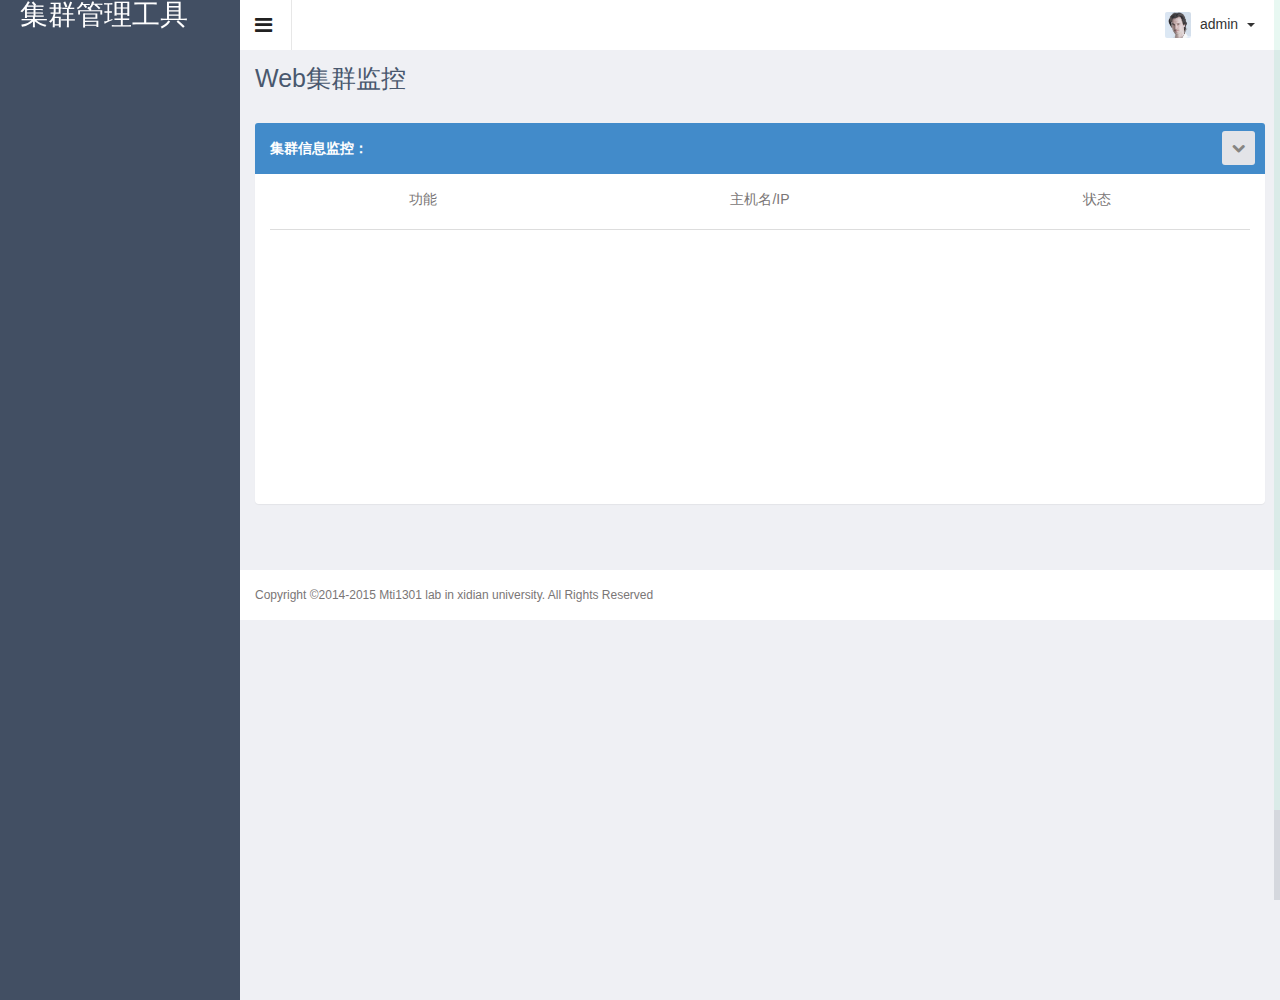
<file: index.html>
<!DOCTYPE html>
<html lang="en">
<head>
  <meta charset="utf-8">
  <meta name="viewport" content="width=device-width, initial-scale=1.0, maximum-scale=1.0">
  <meta name="keywords" content="admin, dashboard, bootstrap, template, flat, modern, theme, responsive, fluid, retina, backend, html5, css, css3">
  <meta name="description" content="">
  <meta name="author" content="ThemeBucket">
  <link rel="shortcut icon" href="#" type="image/png">

  <title>AdminX</title>

  <!--icheck-->
  <!-- <link href="js/iCheck/skins/minimal/minimal.css" rel="stylesheet">
  <link href="js/iCheck/skins/square/square.css" rel="stylesheet">
  <link href="js/iCheck/skins/square/red.css" rel="stylesheet">
  <link href="js/iCheck/skins/square/blue.css" rel="stylesheet"> -->

  <!--dashboard calendar-->
  <link href="css/clndr.css" rel="stylesheet">
  
  <link rel="stylesheet" type="text/css" href="css/bootstrap-toggle.min.css">



  <!--common-->
  <link href="css/style.css" rel="stylesheet">
  <!-- <link href="css/jquery.stepy.css" rel="stylesheet"> -->
  <link href="css/style-responsive.css" rel="stylesheet">




  <!-- HTML5 shim and Respond.js IE8 support of HTML5 elements and media queries -->
  <!--[if lt IE 9]>
  <script src="js/html5shiv.js"></script>
  <script src="js/respond.min.js"></script>
  <![endif]-->
</head>

<body class="sticky-header">

<section>
    <!-- left side start-->
    <div class="left-side sticky-left-side">
        <div class="logo">
            <a href="indexX.html"><!-- <img src="images/logo.png" alt=""> -->集群管理工具</a>
        </div>
        <div class="left-side-inner">
  
          
            <ul class="nav nav-pills nav-stacked custom-nav" id="lnav">
               
            </ul>
            <!--sidebar nav end-->

        </div>
    </div>
    <!-- left side end-->
    
    <!-- main content start-->
    <div class="main-content" >

        <!-- header section start-->
        <div class="header-section">

            <!--toggle button start-->
            <a class="toggle-btn"><i class="fa fa-bars"></i></a>
            <!--toggle button end-->

          

            <!--notification menu start -->
            <div class="menu-right">
                <ul class="notification-menu">
                    
                    <li>
                        <a href="#" class="btn btn-default dropdown-toggle" data-toggle="dropdown">
                            <img src="images/photos/user-avatar.png" alt="" />
                            admin
                            <span class="caret"></span>
                        </a>
                        <ul class="dropdown-menu dropdown-menu-usermenu pull-right">
                            <li><a href="#"><i class="fa fa-cog"></i>  Settings</a></li>
                            <li><a href="#"><i class="fa fa-sign-out"></i> Log Out</a></li>
                        </ul>
                    </li>

                </ul>
            </div>
            <!--notification menu end -->

        </div>
        <!-- header section end-->



       

    
        <!-- page heading start-->
        <div class="page-heading">
            <h3 >
              Web集群监控
                <!-- GisServer1 192.168.0.1 -->
            </h3>
           <!--  <ul class="breadcrumb">
               <li>
                   <a href="#">Forms</a>
               </li>
               <li class="active">Form Wizard</li>
           </ul> -->
        </div>
        <!-- page heading end-->
       
        <!--body wrapper start-->
        <div class="wrapper">
            <div class="row" id="webclusterStatus">
              <div class="col-md-12">
                    <section class="panel panel-primary">
                        <header class="panel-heading">
                            集群信息监控：
                        <span class="tools pull-right">
                            <a href="javascript:;" class="fa fa-chevron-down"></a>
                            <!-- <a href="javascript:;" class="fa fa-times"></a> -->
                         </span>
                        </header>
                        <div class="panel-body">
                            <div>
                                <div id="webclusterDetile" style="width: 100%;height:300px; text-align: center; margin:0 auto;">
                                    <div class="row">
                                      <div class="col-md-4">功能</div>
                                      <div class="col-md-4">主机名/IP</div>
                                      <div class="col-md-4">状态</div>
                                      <!-- <div class="col-md-3">开关</div> -->
                                    </div>
                                    <hr>
                                </div>
                            </div>
                        </div>
                    </section>
                </div>
            </div>
            <div class="row hide" id="appclusterStatus">
              <div class="col-md-12">
                    <section class="panel panel-primary">
                        <header class="panel-heading">
                            集群信息监控：
                        <span class="tools pull-right">
                            <a href="javascript:;" class="fa fa-chevron-down"></a>
                            <!-- <a href="javascript:;" class="fa fa-times"></a> -->
                         </span>
                        </header>
                        <div class="panel-body">
                            <div>
                                <div id="appclusterDetile" style="width: 100%;height:300px; text-align: center; margin:0 auto;">
                                    <div class="row">
                                      <div class="col-md-4">功能</div>
                                      <div class="col-md-4">主机名/IP</div>
                                      <div class="col-md-4">状态</div>
                                      <!-- <div class="col-md-3">开关</div> -->
                                    </div>
                                    <hr>
                                </div>
                            </div>
                        </div>
                    </section>
                </div>
            </div>
            <div id="machine" class="hide">
              
            
            <div class="row " >
                <div class="col-md-6">
                    <section class="panel panel-primary">
                        <header class="panel-heading">
                            物理信息监控：
                        <span class="tools pull-right">
                            <a href="javascript:;" class="fa fa-chevron-down"></a>
                            <!-- <a href="javascript:;" class="fa fa-times"></a> -->
                         </span>
                        </header>
                        <div class="panel-body">
                            <div >
                                <div id="" style="width: 100%;height:300px;; margin:0 auto;">
                                <div class="row">
                                  <!-- <div class="col-md-6 col-md-offset-2"> -->
                                    <ul class="p-info col-lg-4">
                                        <li >
                                            <div class="title">开启</div>
                                            <div class="desk"><button id="startMachine" class="btn btn-default" >正在载入...</button></div>
                                        </li>

                                          <div id="physics" >
                                          
                                       
                                          <!-- <li>
                                              <div class="title">CPU</div>
                                              <div class="" id="machine_cpu">10%</div>
                                          </li>
                                          <li>
                                              <div class="title">内存</div>
                                              <div class="" id="machine_memory">10%</div>
                                          </li>
                                          <li>
                                              <div class="title" >硬盘</div>
                                              <div class="" id="machine_disk">50%</div>
                                          </li> -->
                                         </div>

                                    </ul>
                                    <ul class="p-info col-lg-8">
                                      <li>
                                        <div class="title">JVM信息</div>
                                      </li>
                                      <div id="jvm">
                                        
                                      </div>
                                    </ul>
                                  <!-- </div> -->
                                </div>
                                
                                </div>
                            </div>
                        </div>
                    </section>
                </div>
                <div class="col-md-6">
                    <section class="panel panel-primary">
                        <header class="panel-heading">
                            服务信息监控：
                        <span class="tools pull-right">
                            <a href="javascript:;" class="fa fa-chevron-down"></a>
                            <!-- <a href="javascript:;" class="fa fa-times"></a> -->
                         </span>
                        </header>
                        <div class="panel-body">
                            <div >
                                <div style="width: 100%;height:300px; text-align: center; margin:0 auto;">
                                  <div class="row">
                                      <div class="col-md-2">服务</div>
                                      <div class="col-md-2">状态</div>
                                      <div class="col-md-2">请求次数</div>
                                      <div class="col-md-2">开关</div>
                                      <div class="col-md-2">重新加载</div>
                                      <div class="col-md-2">卸载</div>
                                      
                                  </div>
                                  <hr>
                                  <div id="serviceDetile">
                                    
                                  </div>

                                </div>
                            </div>
                        </div>
                    </section>
                </div>
            </div>
            <div class="row " >
              <div class="col-md-6">
                    <section class="panel panel-primary">
                        <header class="panel-heading">
                            远程部署：
                        <span class="tools pull-right">
                            <a href="javascript:;" class="fa fa-chevron-down"></a>
                            <!-- <a href="javascript:;" class="fa fa-times"></a> -->
                         </span>
                        </header>
                        <div class="panel-body">
                            <div>
                                <!-- <div  style="width: 100%;height:300px; text-align: center; margin:0 auto;">
                                   
                                </div> -->
                                <div class="form">
                                <form class="cmxform form-horizontal adminex-form" method="post"  action="http://192.168.2.133:8080/deploy.do" enctype="multipart/form-data" target="id_iframe">
                                    <div class="form-group ">
                                        <label for="war_pac" class="control-label col-lg-2">war包</label>
                                        <div class="col-lg-10">
                                            <input class=" form-control" id="war_pac" name="war" type="file" />
                                        </div>
                                    </div>
                                    <input type="text" value="" name="ip" class="hide" id="war_ip">
                                    <input type="text" value="" name="port" class="hide" id="war_port">

                                    <div class="form-group">
                                        <div class="col-lg-offset-2 col-lg-10">
                                            <button class="btn btn-primary" type="submit" id="remoteDeploy">部署</button>
                                        </div>
                                    </div>
                                </form>
                            </div>
                            </div>
                        </div>
                    </section>
                </div>

                <div class="col-md-6">
                    <section class="panel panel-primary">
                        <header class="panel-heading">
                            本地部署：
                        <span class="tools pull-right">
                            <a href="javascript:;" class="fa fa-chevron-down"></a>
                            <!-- <a href="javascript:;" class="fa fa-times"></a> -->
                         </span>
                        </header>
                        <div class="panel-body">
                            <div class="form">
                                <form class="cmxform form-horizontal adminex-form" enctype="multipart/form-data" method="get" action="http://192.168.2.133:8080/deploy.do" target="id_iframe">
                                    <div class="form-group ">
                                        <label for="server_path" class="control-label col-lg-2">Path</label>
                                        <div class="col-lg-10">
                                            <input class=" form-control" id="server_path" name="path" type="text" placeholder="请注意在前面加上 '/' "/>
                                        </div>
                                    </div>
                                    <div class="form-group ">
                                        <label for="war_path" class="control-label col-lg-2">war路径</label>
                                        <div class="col-lg-10">
                                            <input class=" form-control" id="war_path" name="uri" type="text" placeholder="请填写server上的绝对路径 eg: '/server/tomcat' "/>
                                        </div>
                                    </div>
                                   
                                    <input type="text" value="" name="ip" class="hide" id="war_ip_1">
                                    <input type="text" value="" name="port" class="hide" id="war_port_1">
                                    <div class="form-group">
                                        <div class="col-lg-offset-2 col-lg-10">
                                            <button class="btn btn-primary" type="submit">部署</button>
                                        </div>
                                    </div>
                                </form>
                            </div>
                        </div>
                    </section>
                </div>
            </div>
            </div>
            <iframe id="id_iframe" name="id_iframe" style="display:none;"></iframe> 
            <!-- Modal -->
                                    <div aria-hidden="true" aria-labelledby="myModalLabel" role="dialog" tabindex="-1" id="myModal" class="modal fade">
                                        <div class="modal-dialog">
                                            <div class="modal-content">
                                                <div class="modal-header">
                                                    <button aria-hidden="true" data-dismiss="modal" class="close" type="button">×</button>
                                                    <h4 class="modal-title">小提示</h4>
                                                </div>
                                                <div class="modal-body">

                                                </div>
                                                <div class="modal-footer">
                                                    <button type="button" class="btn btn-default" data-dismiss="modal">Close</button>
                                                </div>
                                            </div>
                                        </div>
                                    </div>
                                    <!-- modal -->


        </div>
        <!--body wrapper end-->
        <!--footer section start-->
        <footer>
            Copyright ©2014-2015 Mti1301 lab in xidian university.  All Rights Reserved
        </footer>
        <!--footer section end-->


    </div>
    <!-- main content end-->
</section>

<!-- Placed js at the end of the document so the pages load faster -->
<script src="js/jquery-1.10.2.min.js"></script>
<script type="text/javascript" src="js/init.js"></script>
<!-- <script src="js/jquery-ui-1.9.2.custom.min.js"></script> -->
<!-- <script src="js/jquery-migrate-1.2.1.min.js"></script> -->
<script src="js/bootstrap.min.js"></script>
<!-- <script src="js/modernizr.min.js"></script> -->
<script src="js/jquery.nicescroll.js"></script>


<script type="text/javascript" src="js/bootstrap-toggle.min.js"></script>

<!--easy pie chart-->
<!-- <script src="js/easypiechart/jquery.easypiechart.js"></script>
<script src="js/easypiechart/easypiechart-init.js"></script> -->

<!--Sparkline Chart-->
<!-- <script src="js/sparkline/jquery.sparkline.js"></script>
<script src="js/sparkline/sparkline-init.js"></script> -->

<!--icheck -->
<!-- <script src="js/iCheck/jquery.icheck.js"></script>
<script src="js/icheck-init.js"></script> -->

<!-- jQuery Flot Chart-->
<!-- <script src="js/flot-chart/jquery.flot.js"></script>
<script src="js/flot-chart/jquery.flot.tooltip.js"></script>
<script src="js/flot-chart/jquery.flot.resize.js"></script>
<script src="js/flot-chart/jquery.flot.pie.resize.js"></script>
<script src="js/flot-chart/jquery.flot.selection.js"></script>
<script src="js/flot-chart/jquery.flot.stack.js"></script>
<script src="js/flot-chart/jquery.flot.time.js"></script>
<script src="js/main-chart.js"></script> -->

<!-- <script src="js/jquery.validate.min.js"></script>
<script src="js/jquery.stepy.js"></script> -->
<!--common scripts for all pages-->


<script src="js/scripts.js"></script>
</body>
</html>
</file>
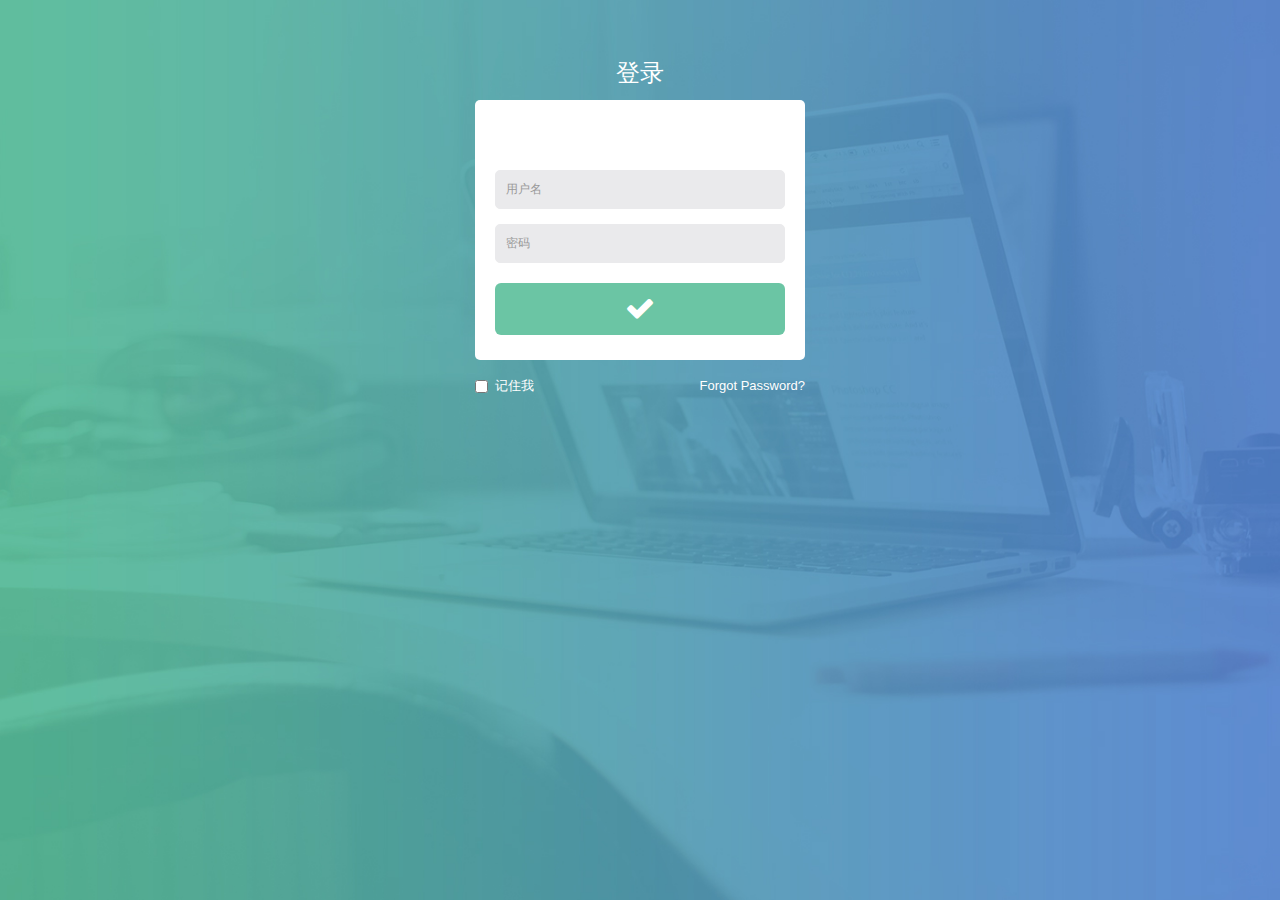
<file: indexX.html>
<!DOCTYPE html>
<html lang="en">
<head>
  <meta charset="utf-8">
  <meta name="viewport" content="width=device-width, initial-scale=1.0, maximum-scale=1.0">
  <meta name="keywords" content="admin, dashboard, bootstrap, template, flat, modern, theme, responsive, fluid, retina, backend, html5, css, css3">
  <meta name="description" content="">
  <meta name="author" content="ThemeBucket">
  <link rel="shortcut icon" href="#" type="image/png">

  <title>AdminX</title>

  <!--icheck-->
  <!-- <link href="js/iCheck/skins/minimal/minimal.css" rel="stylesheet">
  <link href="js/iCheck/skins/square/square.css" rel="stylesheet">
  <link href="js/iCheck/skins/square/red.css" rel="stylesheet">
  <link href="js/iCheck/skins/square/blue.css" rel="stylesheet"> -->

  <!--dashboard calendar-->
  <link href="css/clndr.css" rel="stylesheet">
  
  <link rel="stylesheet" type="text/css" href="css/bootstrap-toggle.min.css">



  <!--common-->
  <link href="css/style.css" rel="stylesheet">
  <!-- <link href="css/jquery.stepy.css" rel="stylesheet"> -->
  <link href="css/style-responsive.css" rel="stylesheet">

  <script type="text/javascript">

    if(!localStorage.getItem('username')){
      location.href = "login.html";
    }
  </script>


  <!-- HTML5 shim and Respond.js IE8 support of HTML5 elements and media queries -->
  <!--[if lt IE 9]>
  <script src="js/html5shiv.js"></script>
  <script src="js/respond.min.js"></script>
  <![endif]-->
</head>

<body class="sticky-header">

<section>
    <!-- left side start-->
    <div class="left-side sticky-left-side">
        <div class="logo">
            <a href="indexX.html"><!-- <img src="images/logo.png" alt=""> -->集群管理工具</a>
        </div>
        <div class="left-side-inner">
  
          
            <ul class="nav nav-pills nav-stacked custom-nav" id="lnav">
               
            </ul>
            <!--sidebar nav end-->

        </div>
    </div>
    <!-- left side end-->
    
    <!-- main content start-->
    <div class="main-content" >

        <!-- header section start-->
        <div class="header-section">

            <!--toggle button start-->
            <a class="toggle-btn"><i class="fa fa-bars"></i></a>
            <!--toggle button end-->

          

            <!--notification menu start -->
            <div class="menu-right">
                <ul class="notification-menu">
                    
                    <li>
                        <a href="#" class="btn btn-default dropdown-toggle" data-toggle="dropdown">
                            <img src="images/photos/user-avatar.png" alt="" />
                            admin
                            <span class="caret"></span>
                        </a>
                        <ul class="dropdown-menu dropdown-menu-usermenu pull-right">
                            <li id="userSet"><a href="#"><i class="fa fa-cog"></i>  Settings</a></li>
                            <li id="logout"><a href="#"><i class="fa fa-sign-out"></i> Log Out</a></li>
                        </ul>
                    </li>

                </ul>
            </div>
            <!--notification menu end -->

        </div>
        <!-- header section end-->



       

    
        <!-- page heading start-->
        <div class="page-heading">
            <h3 >
              Web集群监控
                <!-- GisServer1 192.168.0.1 -->
            </h3>
           <!--  <ul class="breadcrumb">
               <li>
                   <a href="#">Forms</a>
               </li>
               <li class="active">Form Wizard</li>
           </ul> -->
        </div>
        <!-- page heading end-->
       
        <!--body wrapper start-->
        <div class="wrapper">

         

            <div class="row hide" id="webclusterStatus">
              <div class="col-md-12">
                    <section class="panel panel-primary">
                        <header class="panel-heading">
                            集群信息监控：
                        <span class="tools pull-right">
                            <a href="javascript:;" class="fa fa-chevron-down"></a>
                            <!-- <a href="javascript:;" class="fa fa-times"></a> -->
                         </span>
                        </header>
                        <div class="panel-body">
                            <div>
                                <div id="webclusterDetile" style="width: 100%; text-align: center; margin:0 auto;">
                                    <div class="row">
                                      <div class="col-md-4">功能</div>
                                      <div class="col-md-4">主机名/IP</div>
                                      <div class="col-md-4">状态</div>
                                      <!-- <div class="col-md-3">开关</div> -->
                                    </div>
                                    <hr>
                                </div>
                            </div>
                        </div>
                    </section>
                </div>
            </div>
            <div class="row hide" id="appclusterStatus">
              <div class="col-md-12">
                    <section class="panel panel-primary">
                        <header class="panel-heading">
                            集群信息监控：
                        <span class="tools pull-right">
                            <a href="javascript:;" class="fa fa-chevron-down"></a>
                            <!-- <a href="javascript:;" class="fa fa-times"></a> -->
                         </span>
                        </header>
                        <div class="panel-body">
                            <div>
                                <div id="appclusterDetile" style="width: 100%; text-align: center; margin:0 auto;">
                                    <div class="row">
                                      <div class="col-md-4">功能</div>
                                      <div class="col-md-4">主机名/IP</div>
                                      <div class="col-md-4">状态</div>
                                      <!-- <div class="col-md-3">开关</div> -->
                                    </div>
                                    <hr>
                                </div>
                            </div>
                        </div>
                    </section>
                </div>
            </div>
            <div id="machine" class="hide">
              
            
            <div class="row" >
                <div class="col-md-6">
                    <section class="panel panel-primary">
                        <header class="panel-heading">
                            物理信息监控：
                        <span class="tools pull-right">
                            <a href="javascript:;" class="fa fa-chevron-down"></a>
                            <!-- <a href="javascript:;" class="fa fa-times"></a> -->
                         </span>
                        </header>
                        <div class="panel-body">
                            <div >
                                <div id="" style="width: 100%; margin:0 auto;">
                                <div class="row">
                                  <!-- <div class="col-md-6 col-md-offset-2"> -->
                                    <ul class="p-info col-lg-4">
                                        <li >
                                            <div class="title">开启</div>
                                            <div class="desk"><button id="startMachine" class="btn btn-default" >正在载入...</button></div>
                                        </li>

                                          <div id="physics" >
                                          
                                       
                                          <!-- <li>
                                              <div class="title">CPU</div>
                                              <div class="" id="machine_cpu">10%</div>
                                          </li>
                                          <li>
                                              <div class="title">内存</div>
                                              <div class="" id="machine_memory">10%</div>
                                          </li>
                                          <li>
                                              <div class="title" >硬盘</div>
                                              <div class="" id="machine_disk">50%</div>
                                          </li> -->
                                         </div>

                                    </ul>
                                    <ul class="p-info col-lg-8">
                                      <li>
                                        <div class="title">JVM信息</div>
                                      </li>
                                      <div id="jvm">
                                        
                                      </div>
                                    </ul>
                                  <!-- </div> -->
                                </div>
                                
                                </div>
                            </div>
                        </div>
                    </section>
                </div>
                <div class="col-md-6">
                    <section class="panel panel-primary">
                        <header class="panel-heading">
                            服务信息监控：
                        <span class="tools pull-right">
                            <a href="javascript:;" class="fa fa-chevron-down"></a>
                            <!-- <a href="javascript:;" class="fa fa-times"></a> -->
                         </span>
                        </header>
                        <div class="panel-body">
                            <div >
                                <div style="width: 100%; text-align: center; margin:0 auto;">
                                  <div class="row">
                                      <div class="col-md-2">服务</div>
                                      <div class="col-md-2">状态</div>
                                      <div class="col-md-2">请求次数</div>
                                      <div class="col-md-2">开关</div>
                                      <div class="col-md-2">重新加载</div>
                                      <div class="col-md-2">卸载</div>
                                      
                                  </div>
                                  <hr>
                                  <div id="serviceDetile">
                                    
                                  </div>

                                </div>
                            </div>
                        </div>
                    </section>
                </div>
            </div>
            <div class="row " >
              <div class="col-md-6">
                    <section class="panel panel-primary">
                        <header class="panel-heading">
                            远程部署：
                        <span class="tools pull-right">
                            <a href="javascript:;" class="fa fa-chevron-down"></a>
                            <!-- <a href="javascript:;" class="fa fa-times"></a> -->
                         </span>
                        </header>
                        <div class="panel-body">
                            <div>
                                <!-- <div  style="width: 100%;height:300px; text-align: center; margin:0 auto;">
                                   
                                </div> -->
                                <div class="form">
                                <form class="cmxform form-horizontal adminex-form" method="post"  action="http://192.168.2.133:8080/deploy.do" enctype="multipart/form-data" target="id_iframe">
                                    <div class="form-group ">
                                        <label for="war_pac" class="control-label col-lg-2">war包</label>
                                        <div class="col-lg-10">
                                            <input class=" form-control" id="war_pac" name="war" type="file" />
                                        </div>
                                    </div>
                                    <input type="text" value="" name="ip" class="hide" id="war_ip">
                                    <input type="text" value="" name="port" class="hide" id="war_port">

                                    <div class="form-group">
                                        <div class="col-lg-offset-2 col-lg-10">
                                            <button class="btn btn-primary" type="submit" id="remoteDeploy">部署</button>
                                        </div>
                                    </div>
                                </form>
                            </div>
                            </div>
                        </div>
                    </section>
                </div>

                <div class="col-md-6">
                    <section class="panel panel-primary">
                        <header class="panel-heading">
                            本地部署：
                        <span class="tools pull-right">
                            <a href="javascript:;" class="fa fa-chevron-down"></a>
                            <!-- <a href="javascript:;" class="fa fa-times"></a> -->
                         </span>
                        </header>
                        <div class="panel-body">
                            <div class="form">
                                <form class="cmxform form-horizontal adminex-form" enctype="multipart/form-data" method="get" action="http://192.168.2.133:8080/deploy.do" target="id_iframe">
                                    <div class="form-group ">
                                        <label for="server_path" class="control-label col-lg-2">Path</label>
                                        <div class="col-lg-10">
                                            <input class=" form-control" id="server_path" name="path" type="text" placeholder="请注意在前面加上 '/' "/>
                                        </div>
                                    </div>
                                    <div class="form-group ">
                                        <label for="war_path" class="control-label col-lg-2">war路径</label>
                                        <div class="col-lg-10">
                                            <input class=" form-control" id="war_path" name="uri" type="text" placeholder="请填写server上的绝对路径 eg: '/server/tomcat' "/>
                                        </div>
                                    </div>
                                   
                                    <input type="text" value="" name="ip" class="hide" id="war_ip_1">
                                    <input type="text" value="" name="port" class="hide" id="war_port_1">
                                    <div class="form-group">
                                        <div class="col-lg-offset-2 col-lg-10">
                                            <button class="btn btn-primary" type="submit">部署</button>
                                        </div>
                                    </div>
                                </form>
                            </div>
                        </div>
                    </section>
                </div>
            </div>
            </div>
            <iframe id="id_iframe" name="id_iframe" style="display:none;"></iframe> 
            <!-- Modal -->
                                    <div aria-hidden="true" aria-labelledby="myModalLabel" role="dialog" tabindex="-1" id="myModal" class="modal fade">
                                        <div class="modal-dialog">
                                            <div class="modal-content">
                                                <div class="modal-header">
                                                    <button aria-hidden="true" data-dismiss="modal" class="close" type="button">×</button>
                                                    <h4 class="modal-title">小提示</h4>
                                                </div>
                                                <div class="modal-body">

                                                </div>
                                                <div class="modal-footer">
                                                    <button type="button" class="btn btn-default" data-dismiss="modal">Close</button>
                                                </div>
                                            </div>
                                        </div>
                                    </div>
                                    <!-- modal -->


        </div>
        <!--body wrapper end-->
        <!--footer section start-->
        <footer>
            Copyright ©2014-2015 Mti1301 lab in xidian university.  All Rights Reserved
        </footer>
        <!--footer section end-->


    </div>
    <!-- main content end-->
</section>

<!-- Placed js at the end of the document so the pages load faster -->
<script src="js/jquery-1.10.2.min.js"></script>
<script type="text/javascript" src="js/init.js"></script>
<!-- <script src="js/jquery-ui-1.9.2.custom.min.js"></script> -->
<!-- <script src="js/jquery-migrate-1.2.1.min.js"></script> -->
<script src="js/bootstrap.min.js"></script>
<!-- <script src="js/modernizr.min.js"></script> -->
<script src="js/jquery.nicescroll.js"></script>


<script type="text/javascript" src="js/bootstrap-toggle.min.js"></script>

<!--easy pie chart-->
<!-- <script src="js/easypiechart/jquery.easypiechart.js"></script>
<script src="js/easypiechart/easypiechart-init.js"></script> -->

<!--Sparkline Chart-->
<!-- <script src="js/sparkline/jquery.sparkline.js"></script>
<script src="js/sparkline/sparkline-init.js"></script> -->

<!--icheck -->
<!-- <script src="js/iCheck/jquery.icheck.js"></script>
<script src="js/icheck-init.js"></script> -->

<!-- jQuery Flot Chart-->
<!-- <script src="js/flot-chart/jquery.flot.js"></script>
<script src="js/flot-chart/jquery.flot.tooltip.js"></script>
<script src="js/flot-chart/jquery.flot.resize.js"></script>
<script src="js/flot-chart/jquery.flot.pie.resize.js"></script>
<script src="js/flot-chart/jquery.flot.selection.js"></script>
<script src="js/flot-chart/jquery.flot.stack.js"></script>
<script src="js/flot-chart/jquery.flot.time.js"></script>
<script src="js/main-chart.js"></script> -->

<!-- <script src="js/jquery.validate.min.js"></script>
<script src="js/jquery.stepy.js"></script> -->
<!--common scripts for all pages-->


<script src="js/scripts.js"></script>
</body>
</html>
</file>
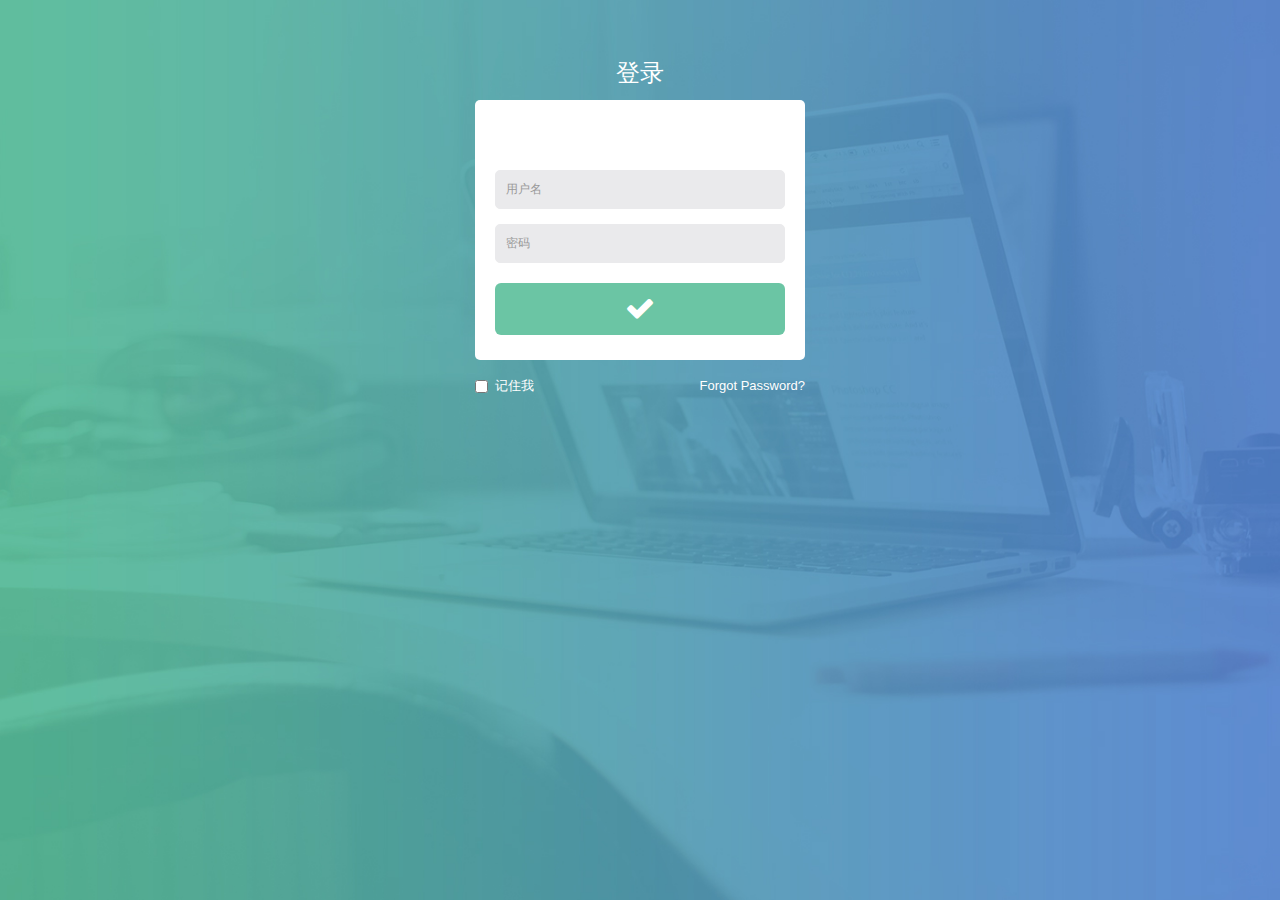
<file: login.html>
<!DOCTYPE html>
<html lang="en">
<head>
    <meta charset="utf-8">
    <meta name="viewport" content="width=device-width, initial-scale=1.0, maximum-scale=1.0">
    <meta name="description" content="">
    <meta name="author" content="ThemeBucket">
    <link rel="shortcut icon" href="#" type="image/png">

    <title>Login</title>

    <link href="css/style.css" rel="stylesheet">
    <link href="css/style-responsive.css" rel="stylesheet">

    <!-- HTML5 shim and Respond.js IE8 support of HTML5 elements and media queries -->
    <!--[if lt IE 9]>
    <script src="js/html5shiv.js"></script>
    <script src="js/respond.min.js"></script>
    <![endif]-->
</head>

<body class="login-body">

<div class="container">

    <div class="form-signin" action="#">
        <div class="form-signin-heading text-center">
            <h1 class="sign-title">登录</h1>
            <!-- <img src="images/login-logo.png" alt=""/> -->
        </div>
        <div class="login-wrap">
            <input type="text" class="form-control" id="username" placeholder="用户名" autofocus>
            <input type="password" class="form-control" id="password" placeholder="密码">

            <button class="btn btn-lg btn-login btn-block" id="submit" type="submit">
                <i class="fa fa-check"></i>
            </button>

            <!-- <div class="registration">
                Not a member yet?
                <a class="" href="registration.html">
                    Signup
                </a>
            </div> -->
            <label class="checkbox">
                <input type="checkbox" value="remember-me"> 记住我
                <span class="pull-right">
                    <a data-toggle="modal" href="#myModal"> Forgot Password?</a>

                </span>
            </label>

        </div>

        <!-- Modal -->
        <div aria-hidden="true" aria-labelledby="myModalLabel" role="dialog" tabindex="-1" id="myModal" class="modal fade">
            <div class="modal-dialog">
                <div class="modal-content">
                    <div class="modal-header">
                        <button type="button" class="close" data-dismiss="modal" aria-hidden="true">&times;</button>
                        <h4 class="modal-title">Forgot Password ?</h4>
                    </div>
                    <div class="modal-body">
                        <p>Enter your e-mail address below to reset your password.</p>
                        <input type="text" name="email" placeholder="Email" autocomplete="off" class="form-control placeholder-no-fix">

                    </div>
                    <div class="modal-footer">
                        <button data-dismiss="modal" class="btn btn-default" type="button">Cancel</button>
                        <button class="btn btn-primary" type="button">Submit</button>
                    </div>
                </div>
            </div>
        </div>
        <!-- modal -->

    </div>

</div>



<!-- Placed js at the end of the document so the pages load faster -->

<!-- Placed js at the end of the document so the pages load faster -->
<script src="js/jquery-1.10.2.min.js"></script>
<script src="js/bootstrap.min.js"></script>
<script src="js/modernizr.min.js"></script>
<script type="text/javascript">
    var store = localStorage;

    $('#submit').click(function(){

        if($('#username').val() === 'admin' && $('#password').val() === 'admin'){
           
            store.setItem('username','admin');
            window.location.href = "index.html";
        }
    });
</script>
</body>
</html>
</file>
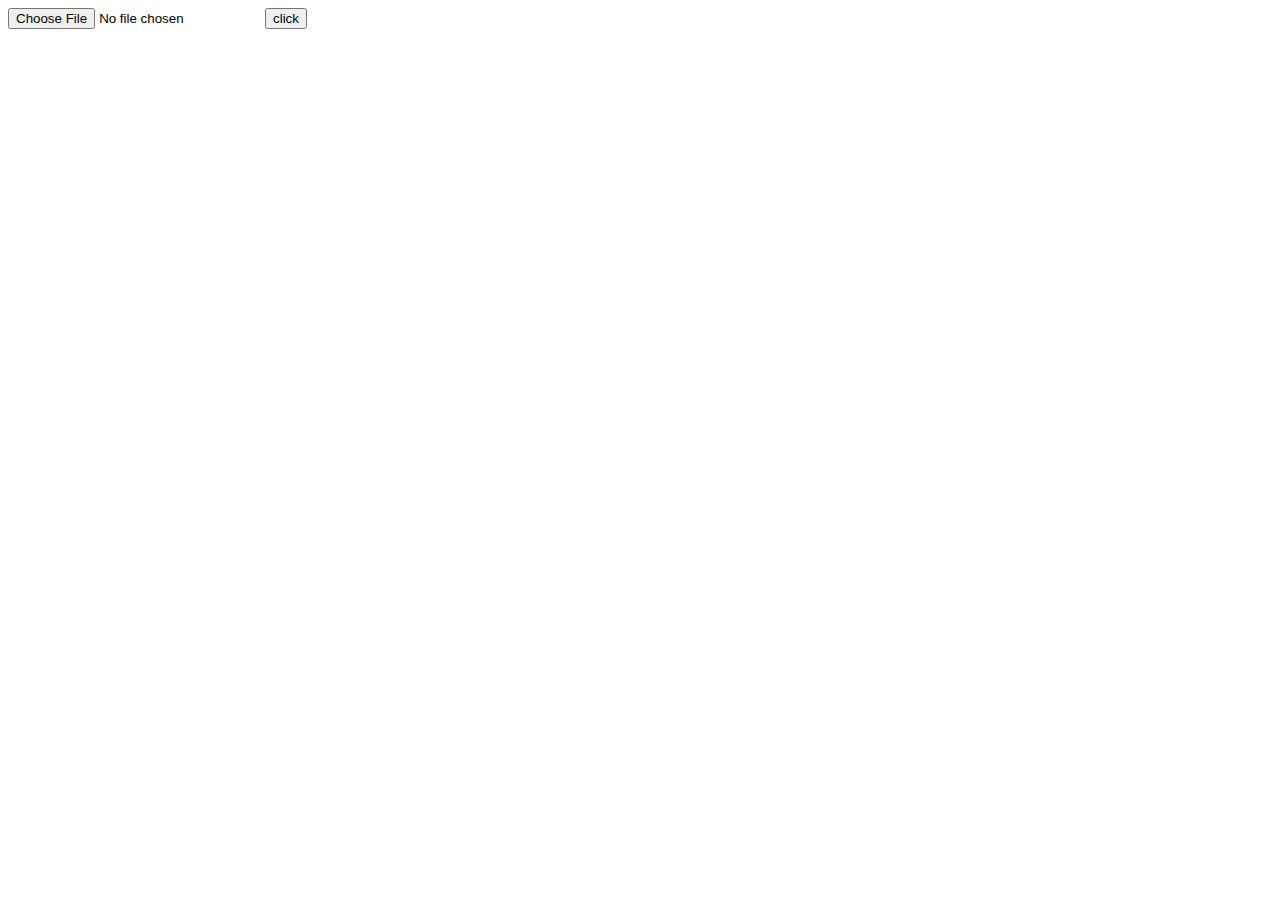
<file: test.html>
<!DOCTYPE html>
<html lang="en">
<head>
	<meta charset="UTF-8">
	<title>Document</title>
	<script src="js/jquery-1.10.2.min.js"></script>
	
</head>
	
<body>
	<input id="file" type="file" >
	<button id="b">click</button>
	<script type="text/javascript">
		$('button').click(function(){
			console.log($('#file')[0].files[0]);
		});
	</script>
</body>
</html>
</file>
<file: css/clndr.css>
html[xmlns] .clearfix {
  display: block;
}
* html .clearfix {
  height: 1%;
}
.noselect {
  -webkit-user-select: none;
  /* Chrome/Safari */
  -moz-user-select: none;
  /* Firefox */
  -ms-user-select: none;
  /* IE10+ */
}

.cal1 {
  max-width: 600px;
  font-size: 14px;

}
.cal1 .clndr .clndr-controls {
  display: inline-block;
  width: 100%;
  position: relative;
  margin-bottom: 10px;
  text-align: center;

}
.cal1 .clndr .clndr-controls .month {
    display: inline-block;
    width: 190px;
  text-align: center;
  color: #c1c1c1;
  font-size: 20px;
  text-transform: uppercase;
    font-family: 'Open Sans',sans-serif;
    font-weight: 300;
    padding: 5px 5px;
    position: relative;
    top: 2px;
}
.cal1 .clndr .clndr-controls .clndr-control-button {
    display: inline-block;
    text-align: right;

}
.cal1 .clndr .clndr-controls .clndr-control-button.leftalign {
  text-align: left !important;
}
.cal1 .clndr .clndr-controls .clndr-control-button .clndr-next-button {
  cursor: pointer;
  -webkit-user-select: none;
  /* Chrome/Safari */
  -moz-user-select: none;
  /* Firefox */
  -ms-user-select: none;
  /* IE10+ */
    padding:5px 10px;
    -webkit-border-radius: 3px;
    -moz-border-radius: 3px;
    border-radius: 3px;
    color:#C1C1C1;
}
.cal1 .clndr .clndr-controls .clndr-control-button .clndr-next-button:hover {
  background: #f4f4f4;
    padding:5px 10px;
}
.cal1 .clndr .clndr-controls .clndr-control-button .clndr-next-button.inactive {
  opacity: 0.5;
}
.cal1 .clndr .clndr-controls .clndr-control-button .clndr-next-button.inactive:hover {
  background: none;
  cursor: default;
}
.cal1 .clndr .clndr-controls .clndr-control-button .clndr-previous-button {
  cursor: pointer;
  -webkit-user-select: none;
  /* Chrome/Safari */
  -moz-user-select: none;
  /* Firefox */
  -ms-user-select: none;
  /* IE10+ */
    padding:5px 10px;
    -webkit-border-radius: 3px;
    -moz-border-radius: 3px;
    border-radius: 3px;
    color:#C1C1C1;
}
.cal1 .clndr .clndr-controls .clndr-control-button .clndr-previous-button:hover {
  background: #f4f4f4;
    padding:5px 10px;
}
.cal1 .clndr .clndr-controls .clndr-control-button .clndr-previous-button.inactive {
  opacity: 0.5;
}
.cal1 .clndr .clndr-controls .clndr-control-button .clndr-previous-button.inactive:hover {
  background: none;
  cursor: default;
}
.cal1 .clndr .clndr-table {
  table-layout: fixed;
  width: 100%;
}
.cal1 .clndr .clndr-table .header-days {
  height: 40px;
  font-size: 10px;
  background: #fff;

}
.cal1 .clndr .clndr-table .header-days .header-day {
  vertical-align: middle;
  text-align: center;
  border-left: 0px solid #000000;
  border-top: 0px solid #000000;
  color: #666;
    font-size: 14px;
}
.cal1 .clndr .clndr-table .header-days .header-day:last-child {
  border-right: 0px solid #000000;
}
.cal1 .clndr .clndr-table tr {
  height: auto;
}
.cal1 .clndr .clndr-table tr td {
  vertical-align: top;
}
.cal1 .clndr .clndr-table tr .day {
  border-left: 0px solid #000000;
  border-top: 0px solid #000000;
  width: 100%;
  height: inherit;
}
.cal1 .clndr .clndr-table tr .day:hover {
  /*background: #eee;*/
}
.cal1 .clndr .clndr-table tr .day.today {
  /*background: #9AD6E3;*/
}
.cal1 .clndr .clndr-table tr .day.today:hover {
  /*background: #72c6d8;*/
}
.cal1 .clndr .clndr-table tr .day.today.event {
  /*background: #a7dbc1;*/
}
.cal1 .clndr .clndr-table tr .day.event {
  /*background: #B4E09F;*/
}
.cal1 .clndr .clndr-table tr .day.event:hover {
  /*background: #96d478;*/
}
.cal1 .clndr .clndr-table tr .day.inactive {
  background: #ddd;
}
.cal1 .clndr .clndr-table tr .day:last-child {
  border-right: 0px solid #000000;
}
.cal1 .clndr .clndr-table tr .day .day-contents {
  box-sizing: border-box;
  padding: 8px;
  font-size: 12px;
  text-align: center;
}
.cal1 .clndr .clndr-table tr .empty,
.cal1 .clndr .clndr-table tr .adjacent-month {
  border-left: 0px solid #000000;
  border-top: 0px solid #000000;
  width: 100%;
  height: inherit;
  /*background: #eee;*/
}
.cal1 .clndr .clndr-table tr .empty:hover,
.cal1 .clndr .clndr-table tr .adjacent-month:hover {
  /*background: #ddd;*/
}
.cal1 .clndr .clndr-table tr .empty:last-child,
.cal1 .clndr .clndr-table tr .adjacent-month:last-child {
  border-right: 0px solid #000000;
}
.cal1 .clndr .clndr-table tr:last-child .day {
  border-bottom: 0px solid #000000;
}
.cal1 .clndr .clndr-table tr:last-child .empty {
  border-bottom: 0px solid #000000;
}
.cal2 {
  max-width: 177px;
  margin: 0 auto;
  font-family: 'Droid Sans Mono';
}
.cal2 .clndr .clndr-controls {
  display: block;
  display: inline-block;
  width: 100%;
  margin-bottom: 3px;
}
.cal2 .clndr .clndr-controls .clndr-previous-button {
  float: left;
  width: 10%;
  text-align: left;
  cursor: pointer;
  -webkit-user-select: none;
  /* Chrome/Safari */
  -moz-user-select: none;
  /* Firefox */
  -ms-user-select: none;
  /* IE10+ */
}
.cal2 .clndr .clndr-controls .clndr-previous-button:hover {
  background-color: #f4f4f4;
}
.cal2 .clndr .clndr-controls .month {
  float: left;
  width: 80%;
  text-align: center;
}
.cal2 .clndr .clndr-controls .clndr-next-button {
  float: left;
  width: 10%;
  text-align: right;
  cursor: pointer;
  -webkit-user-select: none;
  /* Chrome/Safari */
  -moz-user-select: none;
  /* Firefox */
  -ms-user-select: none;
  /* IE10+ */
}
.cal2 .clndr .clndr-controls .clndr-next-button:hover {
  background-color: #f4f4f4;
}
.cal2 .clndr .clndr-grid {
  text-align: center;
  border: 0px solid #FF4545;
  display: inline-block;
}
.cal2 .clndr .clndr-grid .header-day {
  float: left;
  width: 25px;
  height: 25px;
  background: #FF4545;
}
.cal2 .clndr .clndr-grid .day {
  float: left;
  width: 25px;
  height: 25px;
}
.cal2 .clndr .clndr-grid .day.event {
  background-color: #B4E09F;
}
.cal2 .clndr .clndr-grid .day.today {
  background-color: #E3C57F;
}
.cal2 .clndr .clndr-grid .empty,
.cal2 .clndr .clndr-grid .adjacent-month {
  float: left;
  width: 25px;
  height: 25px;
  background: #ddd;
}
.cal2 .clndr .clndr-today-button {
  width: 100%;
  text-align: center;
  cursor: pointer;
}
.cal2 .clndr .clndr-today-button:hover {
  background-color: #ddd;
}
</file>
<file: css/style-responsive.css>
/* MEDIA QUERIES */

@media screen and (max-width: 800px) {

    body {
        position: relative;
    }

    .left-side {
        display: none;
    }

    .main-content {
        margin-left: 0;
        width: 100%;
    }

    .left-side-collapsed .left-side {
        display: none;
    }

    .left-side-collapsed .main-content {
        margin-left: 0;
    }

    .left-side-collapsed .header-section {
        margin-left: 0;
    }

    .left-side-show section {
        overflow-x: hidden;
    }

    .left-side-show .left-side {
        display: block;
    }

    .left-side-show .main-content {
        margin-left: 240px;
    }

    .btn-demo {
        margin-bottom: 20px;
    }

    .left-sideinner {
        padding: 5px 10px;
    }

    .left-sideinner .searchform input {
        background: #fff;
        border: 0;
    }

    .sticky-header .header-section, .sticky-header.left-side-collapsed .header-section {
        left: 0;
    }

    .sticky-header.left-side-show .header-section {
        left: 240px;
    }

    .sticky-header .menu-right {
        margin-right: 15px;
    }

    .sticky-header .left-side {
        top: 60px;
    }

    .lock-wrapper {
        margin: 25% auto;
    }

    .sticky-left-side .custom-nav {
        margin-top: -5px;
    }
    .stepy-error {
        bottom: 50px;
    }

    /*----------*/

    .left-side-collapsed .left-side {
        left: 0;
        top: 50px;
        width: 240px;
    }

    .sticky-header.left-side-collapsed .menu-right {
        margin-right: 15px;
    }

    .left-side-collapsed .logo-icon {
        display: none;
    }
    .left-side-collapsed .logo {
        display: block;
    }

    .left-side-collapsed .left-side .searchform input {
        margin: 5px 0 20px 12px;
    }

    /*----------*/
    .wdgt-profile, ul.iconic-list {
        margin-bottom: 20px;
    }
}


@media screen and (max-width: 767px) {

    .searchform {
        position: relative;
    }

    .searchform input {
        background:#fff;
    }

    .notification-menu li:nth-child(4) {
        display: none;
    }

    .left-side .searchform,
    .left-side .logged-user {
        display: block;
    }

    .breadcrumb-wrapper {
        display: none;
    }

    .notification-menu .dropdown-menu:after {
        display: none;
    }

    /*calendar*/
    .fc-button-inner {
        padding: 0;
    }

    /*media gallery*/
    .media-gal .item {
        width: 100%;
    }
    .media-filter {
        margin: 25px 0;
    }

    .media-filter + .pull-right, .media-filter + .pull-right + .btn  {
        float: left !important;
    }

    /*state info*/
    .state-info {
        position: static;
        width: 100%;
        margin-top: 15px;
    }

    .state-info .panel {
        width: 100%;
    }

    .lock-wrapper {
        margin: 40% auto;
    }

    .pricing-table {
        width: 100%;
        margin-left: 0;
    }

    .mail-box > aside, .mail-box > section {
        display: block;
        margin-bottom: 10px;
        width: 100%;
    }

    .mail-list {
        height: auto;
    }

}

@media screen and (max-width: 640px) {

}

@media screen and (max-width: 480px) {
    /*form wizard steps*/
    .widget-container .stepy-titles li , .stepy-titles li{
        width: 100%;
    }
    .directory-list li {
        display: inline-block;
        float: left;
        width: auto;
    }

    .directory-list li a {
        display: block;
        padding:5px 10px;
        margin-bottom: 1px;
    }
}


@media screen and (max-width: 479px) {
    /*calendar*/
    .fc-button-inner, .fc-button-content {
        padding: 0;
    }
    .fc-header-title h2 {
        font-size: 12px!important;
    }
    .fc .fc-header-space {
        padding-left: 0;
    }
    .fc-state-active, .fc-state-active .fc-button-inner, .fc-state-active, .fc-button-today .fc-button-inner, .fc-state-hover, .fc-state-hover .fc-button-inner {
        background: none repeat scroll 0 0 #FFFFFF !important;
        color: #32323A !important;
    }
    .fc-state-default, .fc-state-default .fc-button-inner {
        background: none repeat scroll 0 0 #FFFFFF !important;
    }

    .error-wrapper h1 img {
        width: 100%;
    }
    /*form wizard steps*/
    .widget-container .stepy-titles li , .stepy-titles li{
        width: 100%;
    }


    .directory-list li {
        display: inline-block;
        float: left;
        width: auto;
    }

    .directory-list li a {
        display: block;
        padding:5px 10px;
        margin-bottom: 1px;
    }
}

@media screen and (max-width: 360px) {



    .notification-menu li:first-child .dropdown-menu {
        margin-right: -90px;
    }

    .notification-menu li:nth-child(2) .dropdown-menu {
        margin-right: -45px;
    }

    .notification-menu li:nth-child(3) .dropdown-menu {
        margin-right: 0px;
    }

    .nav-tabs.nav-justified.nav-profile > li {
        float: none;
        display: block;
        width: auto;
    }
    .lock-wrapper {
        margin: 40% auto;
        max-width: 300px;
    }
    .lock-wrapper input, .lock-wrapper input:focus {
        width: 80% !important;
    }
    .lock-wrapper .locked {
        right: 70px;
    }


}

@media screen and (max-width: 320px) {

    .lock-wrapper {
        margin: 40% auto;
        max-width: 300px;
    }

    .lock-wrapper input, .lock-wrapper input:focus {
        width: 80% !important;
    }
    .lock-wrapper .locked {
        right: 70px;
    }

    .media-filter li {
        margin-bottom: 10px;
        display: inline-block;
    }

    .media-filter + .btn-group .btn {
        margin-bottom: 5px;
    }


}
</file>
<file: css/style.css>
/*------------------------------------------
Template Name: AdminEx Dashboard
Author: ThemeBucket
-------------------------------------------*/

@import url('bootstrap.min.css');
@import url('bootstrap-reset.css');
@import url('jquery-ui-1.10.3.css');
@import url('../fonts/css/font-awesome.min.css');
@import url('custom-ico-fonts.css');

body {
    background: #424f63;
    font-family: 'Open Sans', sans-serif;
    color: #7a7676;
    line-height: 20px;
    overflow-x: hidden;
    font-size: 14px;
}

input, select, textarea {
    font-family: 'Open Sans', sans-serif;
    color: #767676;
}

a {
    color: #65CEA7;
}

a:focus, a:active, a:hover {
    outline: none;
    -webkit-transition: all 0.3s;
    -moz-transition: all 0.3s;
    transition: all 0.3s;
    color: #353F4F;
}

h1, h2, h3, h4, h5 {
    font-family: 'Open Sans', sans-serif;
}
.navActive {
    background-color: #353F4F;
    text-decoration: none;
}

.mtop10 {
    margin-top: 10px;
}

hr {
    border-color: #ddd;
}
.hide {
    display: none!important;
}
.show{
    display: block!important;
}
.text-danger{
    color: #a94442 !important;
} 

/*-------------------------------
            LOGIN STYLES
-------------------------------*/

.login-body {
    background: #65cea7 url("../images/login-bg.jpg") no-repeat fixed;
    background-size: cover;
    width: 100%;
    height: 100%;
}

.form-signin {
    max-width: 330px;
    margin: 100px auto;
    background: #fff;
    border-radius: 5px;
    -webkit-border-radius: 5px;
}

.form-signin .form-signin-heading {
    margin: 0;
    padding: 25px 15px;
    text-align: center;
    color: #fff;
    position: relative;
}

.sign-title {
    font-size: 24px;
    color: #fff;
    position: absolute;
    top: -60px;
    left: 0;
    text-align: center;
    width: 100%;
    text-transform: uppercase;
}

.form-signin .checkbox {
    margin-bottom: 14px;
    font-size: 13px;
}

.form-signin .checkbox {
    font-weight: normal;
    color: #fff;
    font-weight: normal;
    font-family: 'Open Sans', sans-serif;
    position: absolute;
    bottom: -50px;
    width: 100%;
    left: 0;
}

.form-signin .checkbox a, .form-signin .checkbox a:hover {
    color: #fff;
}

.form-signin .form-control {
    position: relative;
    font-size: 16px;
    height: auto;
    padding: 10px;
    -webkit-box-sizing: border-box;
    -moz-box-sizing: border-box;
    box-sizing: border-box;
}

.form-signin .form-control:focus {
    z-index: 2;
}

.form-signin input[type="text"], .form-signin input[type="password"] {
    margin-bottom: 15px;
    border-radius: 5px;
    -webkit-border-radius: 5px;
    border: 1px solid #eaeaec;
    background: #eaeaec;
    box-shadow: none;
    font-size: 12px;
}

.form-signin .btn-login {
    background: #6bc5a4;
    color: #fff;
    text-transform: uppercase;
    font-weight: normal;
    font-family: 'Open Sans', sans-serif;
    margin: 20px 0 5px;
    padding: 5px;
    -webkit-transition: all 0.3s;
    -moz-transition: all 0.3s;
    transition: all 0.3s;
    font-size: 30px;
}

.form-signin .btn-login:hover {
    background: #688ac2;
    -webkit-transition: all 0.3s;
    -moz-transition: all 0.3s;
    transition: all 0.3s;
}

.form-signin p {
    text-align: left;
    color: #b6b6b6;
    font-size: 16px;
    font-weight: normal;
}

.form-signin a, .form-signin a:hover {
    color: #6bc5a4;
}

.form-signin a:hover {
    text-decoration: underline;
}

.login-wrap {
    padding: 20px;
    position: relative;
}

.registration {
    color: #c7c7c7;
    text-align: center;
    margin-top: 15px;
}

/*---------------------------------
            LEFT SIDE
----------------------------------*/

.left-side {
    width: 240px;
    position: absolute;
    top: 0;
    left: 0;
}

.sticky-left-side {
    position: fixed;
    height: 100%;
    overflow-y: auto;
    z-index: 100;
}

.sticky-left-side .custom-nav {
    margin-top: 50px;
}

.left-side-collapsed .sticky-left-side {
    overflow-y: visible;
}

.logo {
    padding-top: 5px;
    height: 50px;
}

.logo a {
    font-size: 28px;
    color: #fff;
    margin: 0 0 0 20px;
    text-decoration: none;
    display: inline-block;
}

.logo-icon {
    display: none;
}

.left-side-collapsed .logo-icon {
    height: 45px;
    margin-top: -48px;
    display: block !important;
}

.left-side-inner {
    padding: 0px;
    margin-bottom: 50px;
}

.left-side .searchform {
    display: none;
}

.left-side .searchform::after {
    content: '';
    display: block;
    clear: both;
}

.left-side .searchform input {
    padding: 10px;
    width: 90%;
    margin: 0 0 20px 12px;
    -moz-border-radius: 2px;
    -webkit-border-radius: 2px;
    border-radius: 2px;
    border: none;
}

.left-side .logged-user {
    padding: 0 0 15px 12px;
    margin: 0 0 15px 0;
    border-bottom: 1px solid rgba(255, 255, 255, 0.1);
    display: none;
}

.left-side .logged-user .media-object {
    width: 45px;
    -moz-border-radius: 3px;
    -webkit-border-radius: 3px;
    border-radius: 3px;
    float: left;
}

.left-side .logged-user .media-body {
    margin-left: 60px;
    color: #d7d7d7;
}

.left-side .logged-user .media-body h4 {
    font-size: 15px;
    margin: 5px 0 0 0;
}

.left-side .logged-user .media-body h4 a {
    color: #fff;
}

.left-side .logged-user .media-body span {
    font-style: italic;
    font-size: 11px;
    opacity: 0.5;
}

.custom-nav {
    margin-bottom: 10px;
}

.custom-nav > li > a {
    color: #fff;
    padding: 12px 20px;
    border-radius: 0;
    -webkit-border-radius: 0;
}

.custom-nav > li > a:hover,
.custom-nav > li > a:active {
    background-color: #353f4f;
    color: #65cea7;
    border-radius: 0;
    -webkit-border-radius: 0;
}

.custom-nav > li.menu-list > a {
    background: transparent url(../images/plus-white.png) no-repeat 93% center;
}

.custom-nav > li.menu-list > a:hover {
    background-color: #353f4f;
    background-image: url(../images/plus.png);
}

.custom-nav > li.nav-active > a {
    background-color: #353f4f;
    background-image: url(../images/minus.png);
    color: #65cea7;
}

.custom-nav > li.nav-active > ul{
    display: block;
}

.custom-nav > li.nav-active > a:hover {
    background-image: url(../images/minus.png);
}

.custom-nav > li.active > a,
.custom-nav > li.active > a:hover,
.custom-nav > li.active > a:focus {
    background-color: #353f4f;
    color: #65cea7;
}

.custom-nav > li.menu-list.active > a {
    background-image: url(../images/plus.png);
}

.custom-nav > li.nav-active.active > a {
    background-image: url(../images/minus.png);
}

.custom-nav > li.nav-active.active > a:hover {
    background-image: url(../images/minus.png);
}

.custom-nav li .fa {
    font-size: 16px;
    vertical-align: middle;
    margin-right: 10px;
    width: 16px;
    text-align: center;
}

.custom-nav .sub-menu-list {
    list-style: none;
    display: none;
    margin: 0;
    padding: 0;
    background: lightgoldenrodyellow;
    /*background: #353f4f;*/
}

.custom-nav .sub-menu-list > li > a {
    color: #fff;
    font-size: 13px;
    display: block;
    padding: 10px 5px 10px 50px;
    -moz-transition: all 0.2s ease-out 0s;
    -webkit-transition: all 0.2s ease-out 0s;
    transition: all 0.2s ease-out 0s;
}

.custom-nav .sub-menu-list > li > a:hover,
.custom-nav .sub-menu-list > li > a:active,
.custom-nav .sub-menu-list > li > a:focus {
    text-decoration: none;
    color: #65cea7;
    background: #2a323f;
}

.custom-nav .sub-menu-list > li .fa {
    font-size: 12px;
    opacity: 0.5;
    margin-right: 5px;
    text-align: left;
    width: auto;
    vertical-align: baseline;
}

.custom-nav .sub-menu-list > li.active > a {
    color: #65CEA7;
    background-color: #2A323F;
}

.custom-nav .sub-menu-list ul {
    margin-left: 12px;
    border: 0;
}

.custom-nav .menu-list.active ul {
    display: block;
}

/*------------------------------------------
            LEFT SIDE COLLAPSE
-------------------------------------------*/

.left-side-collapsed .logo {
    display: none;
}

.left-side-collapsed .header-section {
    margin-left: 0px;
}

.left-side-collapsed .left-side {
    width: 52px;
    top: 52px;
}

.left-side-collapsed .left-side-inner {
    padding: 0;
}

h5.left-nav-title {
    margin-left: 10px;
    color: #fff;
}

.left-side-collapsed .custom-nav {
    margin: 2px 0 20px 0;
}

.left-side-collapsed .custom-nav li a {
    text-align: center;
    padding: 10px;
    position: relative;
}

.left-side-collapsed .custom-nav > li.menu-list > a {
    background-image: none;
}

.left-side-collapsed .custom-nav li a span {
    position: absolute;
    background: #65CEA7;
    padding: 10px;
    left: 52px;
    top: 0;
    min-width: 173px;
    text-align: left;
    z-index: 100;
    display: none;
}

.left-side-collapsed .custom-nav li a span:after {
    right: 100%;
    top: 50%;
    border: solid transparent;
    content: " ";
    height: 0;
    width: 0;
    position: absolute;
    pointer-events: none;
    border-color: rgba(0, 0, 0, 0);
    border-right-color: #65CEA7;
    border-width: 6px;
    margin-top: -6px;
}

.left-side-collapsed .custom-nav li.active a span {
    -moz-border-radius: 0;
    -webkit-border-radius: 0;
    border-radius: 0;
}

.left-side-collapsed .custom-nav ul,
.left-side-collapsed .custom-nav .menu-list.nav-active ul {
    display: none;
}

.left-side-collapsed .custom-nav .menu-list.nav-hover ul {
    display: block;
}

.left-side-collapsed .custom-nav > li.nav-hover > a,
.left-side-collapsed .custom-nav > li.nav-hover.active > a {
    background: #fff;
    color: #424F63;
}

.left-side-collapsed .custom-nav li.nav-hover a span {
    display: block;
    color: #fff;
}

.left-side-collapsed .custom-nav li.nav-hover.active a span {
    background: #65CEA7;
    color: #fff;
}

.left-side-collapsed .custom-nav li.nav-hover ul {
    display: block;
    position: absolute;
    top: 40px;
    left: 53px;
    margin: 0;
    min-width: 172px;
    background: #353F4F;
    z-index: 100;
    -moz-border-radius: 0 0 2px 0;
    -webkit-border-radius: 0 0 2px 0;
    border-radius: 0 0 2px 0;
}

.left-side-collapsed .custom-nav ul a {
    text-align: left;
    padding: 6px 10px;
    padding-left: 10px;
}

.left-side-collapsed .custom-nav ul a:hover {
    background: #2A323F;
}

.left-side-collapsed .custom-nav li a i {
    margin-right: 0;
}

.left-side-collapsed .main-content {
    margin-left: 52px;
}


.left-side-collapsed .left-side{
    overflow: visible !important;
}

/*----------------------------
        HEADER SECTION
-----------------------------*/

.header-section {
    background: #fff;
    border-bottom: 1px solid #eff0f4;
}

.header-section::after {
    clear: both;
    display: block;
    content: '';
}

.toggle-btn {
    width: 52px;
    height: 50px;
    font-size: 20px;
    padding: 15px;
    cursor: pointer;
    float: left;
    color: #212121;
    border-right: 1px solid #e7e7e7;
    -moz-transition: all 0.2s ease-out 0s;
    -webkit-transition: all 0.2s ease-out 0s;
    transition: all 0.2s ease-out 0s;
}

.toggle-btn:hover {
    background: #65CEA7;
    color: #fff;
    border-right-color: #65CEA7;
}

.searchform input {
    box-shadow: none;
    float: left;
    font-size: 14px;
    height: 35px;
    margin: 7px 0 0 10px;
    padding: 10px;
    width: 220px;
}

.searchform input:focus {
    -moz-box-shadow: none;
    -webkit-box-shadow: none;
    box-shadow: none;
    border-color: #ddd;
}

.menu-right {
    float: right;
    margin-right: 15px;
}

.notification-menu {
    list-style: none;
}

.notification-menu > li {
    display: inline-block;
    float: left;
    position: relative;
}

.notification-menu > li > a > i {
    margin-top: 6px;
}

.notification-menu .dropdown-toggle {
    padding: 12px 10px;
    border-color: #fff;
    background: #fff;
    -moz-border-radius: 0;
    -webkit-border-radius: 0;
    border-radius: 0;
    border: none;
}

.notification-menu .dropdown-toggle:hover,
.notification-menu .dropdown-toggle:focus,
.notification-menu .dropdown-toggle:active,
.notification-menu .dropdown-toggle.active,
.notification-menu .open .dropdown-toggle.dropdown-toggle {
    background: #424f63;
    color: #65cea7;
    -moz-box-shadow: none;
    -webkit-box-shadow: none;
    box-shadow: none;
}

.notification-menu .dropdown-toggle img {
    vertical-align: middle;
    margin-right: 5px;
    width: 26px;
    -moz-border-radius: 2px;
    -webkit-border-radius: 2px;
    border-radius: 2px;
}

.notification-menu .dropdown-toggle .caret {
    margin-left: 5px;
}

.notification-menu .dropdown-menu {
    border: 0;
    margin-top: 0px;
    -moz-border-radius: 2px 0 2px 2px;
    -webkit-border-radius: 2px 0 2px 2px;
    border-radius: 2px 0 2px 2px;
    -moz-box-shadow: none;
    -webkit-box-shadow: none;
    box-shadow: none;
    padding: 5px;
}

.notification-menu .dropdown-menu:after {
    border-bottom: 6px solid #65cea7;
    border-left: 6px solid transparent;
    border-right: 6px solid transparent;
    content: "";
    display: inline-block;
    right: 10px;
    position: absolute;
    top: -6px;
}

.notification-menu .dropdown-menu li {
    display: block;
    margin: 0;
    float: none;
    background: none;
    padding: 15px;
}

.notification-menu .dropdown-menu-usermenu li {
    padding: 0;
}

.notification-menu .dropdown-menu li a {
    color: #fff;
    font-size: 13px;
    padding: 7px 10px;
    -moz-border-radius: 2px;
    -webkit-border-radius: 2px;
    border-radius: 2px;
    -moz-transition: all 0.2s ease-out 0s;
    -webkit-transition: all 0.2s ease-out 0s;
    transition: all 0.2s ease-out 0s;
}

.notification-menu .dropdown-menu li a:hover {
    background: #2a323f;
    color: #fff;
}

.notification-menu .dropdown-menu li i {
    font-size: 11px;
    margin-right: 5px;
}

.notification-menu .dropdown-menu-head {
    padding: 0;
    min-width: 300px;
}

.notification-menu .info-number {
    padding: 12px 15px;
    height: 50px;
    font-size: 16px;
    background: #fff;
    color: #333;
    border-color: #fff;
    -moz-transition: all 0.2s ease-out 0s;
    -webkit-transition: all 0.2s ease-out 0s;
    transition: all 0.2s ease-out 0s;
}

.notification-menu .dropdown-menu-usermenu {
    background: #65cea7;
    min-width: 200px;
}

.notification-menu .dropdown-menu-head ul {
    border: 1px solid #ddd;
    border-top: 0;
    padding: 0;
}

.notification-menu .dropdown-menu-head li a {
    color: #333;
    padding: 0;
    opacity: 1;
}

.notification-menu .dropdown-menu-head li a:hover {
    background: none;
    color: #65cea7 !important;
    text-decoration: none;
}

.notification-menu .btn-group {
    margin-bottom: 0;
}

.dropdown-list li {
    padding: 15px;
    overflow: hidden;
    border-bottom: 1px solid #eee;
}

.dropdown-list li:last-child {
    border-bottom: 0;
}

.dropdown-list .thumb {
    width: 36px;
    float: left;
}

.dropdown-list .thumb img {
    width: 100%;
    display: block;
    vertical-align: middle;
}

.dropdown-list .desc {
    margin-left: 45px;
    display: block;
}

.dropdown-list .desc h5 {
    font-size: 13px;
    margin-top: 7px;
}

.dropdown-list li:last-child {
    padding: 10px 15px;
}

.dropdown-list li .badge {
    float: right;
}

.user-list {
    width: 300px;
}

.user-list .progress {
    margin-bottom: 0;
}


.normal-list li a .label i {
    margin-right: 0;
}

.normal-list li a span.label {
    float: left;
    margin-right: 10px;
    padding: 5px;
    width: 20px;
}

.normal-list li a:hover {
    color: #65CEA7 !important;
    text-decoration: none;
}

.normal-list li .name {
    font-size: 13px;
    font-family: 'Arial' Helvetica, sans-serif;
    line-height: 21px;
}

.normal-list li .msg {
    font-size: 12px;
    line-height: normal;
    color: #999;
    display: block;
}

.info-number .badge {
    background: #FF6C60;
    border-radius: 2px;
    -webkit-border-radius: 2px;
    font-size: 10px;
    font-weight: normal;
    line-height: 13px;
    padding: 2px 5px;
    position: absolute;
    right: 4px;
    top: 10px;
}

/* ------------------------------
        STICKY HEADER
---------------------------------*/

.sticky-header .logo {
    position: fixed;
    top: 0;
    left: 0;
    width: 240px;
    z-index: 100;
    background: #424f63;

}

.sticky-header .left-side {
    /*top: 50px;*/
}

.sticky-header .header-section {
    position: fixed;
    top: 0;
    left: 240px;
    width: 100%;
    z-index: 100;
}

.sticky-header .main-content {
    padding-top: 50px;
}

.sticky-header .menu-right {
    margin-right: 255px;
}

.sticky-header.left-side-collapsed .header-section {
    left: 52px;
}

.sticky-header.left-side-collapsed .menu-right {
    margin-right: 67px;
}

/* -----------------------
        DROPDOWN
--------------------------*/

.dropdown-menu-head {
    background: #fff
}

.dropdown-menu-head .title {
    background: #65cea7;
    color: #fff;
    padding: 15px;
    text-transform: uppercase;
    font-size: 12px;
    margin: 0;
}

/*-----------------------------
        MAIN CONTENT
------------------------------*/

.main-content {
    margin-left: 240px;
    background: #eff0f4;
    min-height: 1000px;
}

.page-heading {
    padding: 5px 15px;
    position: relative;
}

.page-heading h3 {
    color: #49586e;
    font-size: 25px;
    font-weight: normal;
    margin: 10px 0;
}

.page-heading .breadcrumb {
    padding: 0;
    margin: 0;
    background: none;
}

.page-heading .breadcrumb a {
    color: #999999;
}

.page-heading .breadcrumb li.active {
    color: #65CEA7;
}

.wrapper {
    padding: 15px;
}

.wrapper::after {
    clear: both;
    display: block;
    content: '';
    margin-bottom: 30px;
}

/*-------------------------
        BOXED VIEW
-------------------------*/

.boxed-view {
    background: #b6b7ba;
}

.boxed-view .container {
    position: relative;
    background: #424f63;
    padding: 0;
}

/*-----------------------------------
    HORIZONTAL PAGE VIEW
-------------------------------------*/

.horizontal-menu-page {
    background: #EFF0F4;
}

.horizontal-menu-page .navbar {
    margin-bottom: 0;
}

.horizontal-menu-page .navbar-brand {
    padding: 5px 15px;
    min-height: 50px;
}

.horizontal-menu-page .navbar-default {
    background: #424F63;
    border: none;
    border-radius: 0;
}

.horizontal-menu-page .navbar-default .navbar-nav > .active > a,
.horizontal-menu-page .navbar-default .navbar-nav > .active > a:hover,
.horizontal-menu-page .navbar-default .navbar-nav > .active > a:focus,
.horizontal-menu-page .navbar-default .navbar-nav > .open > a,
.horizontal-menu-page .navbar-default .navbar-nav > .open > a:hover,
.horizontal-menu-page .navbar-default .navbar-nav > .open > a:focus,
.horizontal-menu-page .navbar-default .navbar-nav > li > a:hover,
.horizontal-menu-page .navbar-default .navbar-nav > li > a:focus {
    background-color: #353F4F;
    color: #FFFFFF;
}

.horizontal-menu-page .navbar-default .navbar-nav > li > a {
    color: #FFFFFF;
    font-size: 13px;
}

.horizontal-menu-page .form-control {
    box-shadow: none;
    float: left;
}

.horizontal-menu-page .dropdown-menu {
    background-color: #353F4F;
    color: #fff;
    box-shadow: none;
    border: none;
}

.horizontal-menu-page .dropdown-menu > li > a {
    color: #fff;
    padding: 10px 20px;
    font-size: 12px;
}

.horizontal-menu-page .dropdown-menu > li > a:hover,
.horizontal-menu-page .dropdown-menu > li > a:focus,
.horizontal-menu-page .navbar-default .navbar-nav .open .dropdown-menu > li > a:hover {
    background-color: #2A323F;
    color: #65CEA7;
    text-decoration: none;
}

.horizontal-menu-page .navbar-default .navbar-nav .open .dropdown-menu > li > a {
    color: #fff;
}

.horizontal-menu-page .navbar-default .navbar-toggle {
    border-color: #2A323F;
}

.horizontal-menu-page .navbar-default .navbar-toggle .icon-bar {
    background-color: #2A323F;
}

.horizontal-menu-page .navbar-default .navbar-toggle:hover,
.horizontal-menu-page .navbar-default .navbar-toggle:focus {
    background-color: #FFFFFF;
    border-color: #FFFFFF !important;
}

.horizontal-menu-page .navbar-default .navbar-collapse,
.horizontal-menu-page .navbar-default .navbar-form {
    border-color: #2A323F;
}

.horizontal-menu-page .dropdown-toggle img {
    border-radius: 2px;
    -webkit-border-radius: 2px;
    margin-right: 5px;
    vertical-align: middle;
    width: 18px;
}

/*-------------------
        TOOLS
--------------------*/

.tools {
    margin: -7px -5px;
}

.tools a {
    background: #E3E4E8;
    border-radius: 3px;
    -webkit-border-radius: 3px;
    color: #858582;
    float: left;
    margin-left: 3px;
    padding: 10px;
    text-decoration: none;
}

.tools a:hover {
    background: #65cea7;
    color: #fff;
}

/*--------------------------------
      FOOTER CONTENT STYLES
---------------------------------*/

footer {
    background: #fff;
    padding: 15px;
    color: #7A7676;
    font-size: 12px;
    position: static;
    bottom: 0;
    width: 100%;
    border-top: 1px solid #eff0f4;
}

footer.sticky-footer {
    position: fixed;
    bottom: 0;
    width: 100%;
    z-index: 99;
}

.container footer {
    width: 79.5%;
    position: absolute;
    bottom: 0;
}



/*-----------------------------------
     HEADER STATISTICS STYLES
-------------------------------------*/

.state-info {
    position: absolute;
    right: 15px;
    top: 20px;
}

.state-info .panel {
    float: right;
    margin-left: 15px;
}

.state-info .panel .summary {
    float: left;
    margin-right: 20px;
}

.state-info .panel .summary span {
    color: #49586e;
    font-size: 13px;
    font-weight: normal;
    text-transform: uppercase;
}

.state-info .panel .summary h3 {
    font-size: 20px;
    font-weight: bold;
    line-height: 20px;
    margin: 0;
}

.state-info .panel .summary h3.green-txt {
    color: #65cea7;
}

.state-info .panel .summary h3.red-txt {
    color: #fc8675;
}

.chart-bar {
    float: right;
    margin-top: 5px;
}

/*-----------------------------------
    GENERAL STATISTICS STYLES
-------------------------------------*/

.state-overview {
    color: #fff;
}

.state-overview .panel {
    padding: 35px 20px;
}

.state-overview .purple {
    background: #6a8abe;
    box-shadow: 0 5px 0 #5f7cab;
}

.state-overview .red {
    background: #fc8675;
    box-shadow: 0 5px 0 #e27869;
}

.state-overview .blue {
    background: #5ab6df;
    box-shadow: 0 5px 0 #51a3c8;
}

.state-overview .green {
    background: #4acacb;
    box-shadow: 0 5px 0 #42b5b6;
}

.state-overview .symbol, .state-overview .state-value {
    display: inline-block;
}

.state-overview .symbol {
    width: 35%;
}

.state-overview .symbol i {
    font-size: 40px;
}

.state-overview .state-value {
    width: 62%;
}

.state-overview .state-value .value {
    font-size: 24px;
    font-weight: bold;
    margin-bottom: 5px;
}

.state-overview .state-value .title {
    font-size: 14px;
}

/*-----------------------------------
    MORE STATISTICS BOX
-------------------------------------*/

.panel.deep-purple-box {
    background: #49586e;
    box-shadow: 0 5px 0 #424f63;
    color: #fff;
}

ul.bar-legend {
    list-style-type: none;
    margin-top: 55px;
    padding-left: 0px;
}

ul.bar-legend li {
    display: block;
    margin-bottom: 10px;
}

ul.bar-legend li span {
    float: left;
    margin-right: 10px;
    width: 20px;
    height: 20px;
    border-radius: 3px;
    -webkit-border-radius: 3px;
}

ul.bar-legend li span.blue {
    background: #5ab6df;
}

ul.bar-legend li span.green {
    background: #4bcacc;
}

ul.bar-legend li span.purple {
    background: #6a8bbe;
}

ul.bar-legend li span.red {
    background: #fb8575;
}

/*-----------------------------------
    REVENUE STATES STYLES
-------------------------------------*/

.revenue-states h4 {
    font-size: 14px;
    font-weight: bold;
    text-transform: uppercase;
    color: #49586e;
}

.revenue-states .icheck .single-row {
    float: left;
    width: auto;
}

.revenue-states .icheck .checkbox {
    padding-left: 0;
    margin-top: 0;
}

.revenue-states .icheck .checkbox label {
    font-size: 12px;
}

ul.revenue-nav {
    list-style-type: none;
    float: right;
    margin-top: 20px;
    padding: 0;
}

ul.revenue-nav li {
    display: inline-block;
    margin-left: 5px;
}

ul.revenue-nav li a {
    background: #4a596f;
    color: #fff;
    padding: 5px 10px;
    text-decoration: none;
    border-radius: 3px;
    text-transform: uppercase;
    font-size: 12px;
}

ul.revenue-nav li a:hover, ul.revenue-nav li a:focus, ul.revenue-nav li.active a {
    background: #65cea7;
    color: #fff;
}

.revenue-chart {
    width: 100%;
    height: 300px;
    text-align: center;
    margin: 12px auto;
}

ul.revenue-short-info {
    list-style-type: none;
    padding: 0;
}

ul.revenue-short-info li {
    float: left;
    width: 25%;
}

ul.revenue-short-info li h1 {
    font-size: 18px;
    font-weight: lighter;
    margin-bottom: 0;
}

ul.revenue-short-info li p {
    font-size: 12px;
    color: #bdbdbd;

}

ul.revenue-short-info .red {
    color: #fb8575;
}

ul.revenue-short-info .blue {
    color: #3bcddd;
}

ul.revenue-short-info .green {
    color: #65cea7;
}

ul.revenue-short-info .purple {
    color: #7ea8e1;
}

/*-----------------------------------
    GOAL PROGRESS STYLES
-------------------------------------*/

ul.goal-progress {
    list-style-type: none;
    padding: 0;
}

ul.goal-progress li {
    display: inline-block;
    width: 100%;
    border-bottom: 1px dashed #dcdcdc;
    margin-bottom: 15px;
    padding-bottom: 15px;
}

ul.goal-progress li .prog-avatar {
    width: 40px;
    height: 40px;
    float: left;
    margin-right: 25px;
}

ul.goal-progress li .prog-avatar img {
    width: 100%;
    border-radius: 50%;
    -webkit-border-radius: 50%;
}

ul.goal-progress li .details {

}

ul.goal-progress li .title {
    margin-bottom: 10px;
}

ul.goal-progress li .title a {
    color: #6a8abe;
}

ul.goal-progress li .title a:hover {
    color: #65cea7;
}

ul.goal-progress li .progress {
    margin-bottom: 0px;
}

/*-----------------------------------
    PROSPECTIVE LEADS - CHARTS
-------------------------------------*/

.pros-title {
    font-size: 14px;
    color: #535351;
    text-transform: uppercase;
    font-weight: bold;
    margin: 0 0 20px 0;
}

.pros-title span {
    color: #dddddd;
}

ul.pros-chart {
    list-style-type: none;
    padding: 0;
    display: inline-block;
    width: 100%;
    margin-top: 15px;
}

ul.pros-chart li {
    float: left;
    margin-right: 14%;
}

ul.pros-chart li:last-child {
    margin-right: 0;
}

.p-chart-title {
    font-size: 12px;
    margin: 5px 0 0 0;
}

.v-title {
    font-size: 12px;
}

.v-value {
    font-size: 18px;
    color: #343434;
    margin-bottom: 5px;
}

.v-info {
    font-size: 12px;
    margin-top: 5px;
}

/*-------------------------------------------
        GREEN BOX [EASY PIE CHART] STYLES
-------------------------------------------*/

.green-box {
    background: none repeat scroll 0 0 #65cea7;
    box-shadow: 0 5px 0 #5bb996;
    color: #fff;
}

.knob {
    text-align: center;
}

.percent {
    color: rgba(255, 255, 255, 0.7);
    display: inline-block;
    font-size: 25px;
    z-index: 2;
    position: absolute;
    width: 90px;
    padding-top: 35px;
}

.percent .sm {
    font-size: 11px;
    display: block;
    padding-top: 32px;
}

.extra-pad {
    padding: 25px 15px;
}

/*------------------------------------
    BLUE BOX [TWITTER FEED] STYLES
-------------------------------------*/

.panel.blue-box {
    background: none repeat scroll 0 0 #5ab5de;
    box-shadow: 0 5px 0 #51a3c7;
    color: #fff;
}

.twt-info h3 {
    font-size: 16px;
    font-weight: bold;
    margin: 10px 0 30px 0;
    text-align: center;
}

.twt-info p {
    font-size: 18px;
    line-height: 25px;
    font-style: italic;
    margin: 0 0 20px 0;
    text-align: center;
}

.twt-info p a {
    color: #98fdf4;
}

.custom-trq-footer {
    background: none repeat scroll 0 0 #4eb6b7;
    box-shadow: 0 5px 0 #46a3a4;
    color: #fff;
    border-top: none;
}

ul.user-states {
    list-style-type: none;
    padding: 20px 0;
}

ul.user-states li {
    text-align: center;
    float: left;
    width: 33%;
    font-size: 18px;
}

.usr-info .thumb {
    width: 80px;
    height: 80px;
    border-radius: 50%;
    -webkit-border-radius: 50%;
}

.media.usr-info > .pull-left {
    margin-right: 20px;
    margin-top: 10px;
}

.usr-info h4 {
    color: #658585;
    margin-bottom: 0;

}

.usr-info .media-body span {
    color: #ea755c;
    font-size: 12px;
    margin-bottom: 20px;
    display: inline-block;
}

.usr-info .media-body p {
    color: #b6bcbc;
}

/*------------------------------
         TODOLIST STYLES
------------------------------*/
.todo-title {
    margin-right:25px;
    padding-top: 5px;

}
.to-do-list {
    padding-left: 0;
    margin-top: -10px;
    font-size: 12px;
}
.to-do-list li {
    padding: 17px 0;
    -webkit-border-radius:3px;
    -moz-border-radius:3px;
    border-radius:3px;
    position:relative;
    cursor:move;
    list-style: none;
    font-size: 12px;
    background: #fff;
    border-bottom: 1px dotted rgba(0, 0, 0, 0.2);
}
.to-do-list li p {
    margin-bottom:0px;
}
.todo-actionlist {
    position: absolute;
    right: -5px;
    top: 22px;
}
.todo-actionlist a {
    height:24px;
    width:24px;
    display:inline-block;
    float:left;
}
.todo-actionlist a i {
    height:24px;
    width:24px;
    display:inline-block;
    text-align:center;
    line-height:24px;
    color:#ccc;
}
.todo-actionlist a:hover i {
    color:#666;
}
.todo-done i {
    font-size:14px;
}
.todo-remove i {
    font-size:10px;
}
.line-through {
    text-decoration:line-through;
}
.todo-action-bar {
    margin-top:20px;
}
.drag-marker {
    height:17px;
    display:block;
    float:left;
    width:7px;
    position:relative;
    top:6px;
}
.drag-marker i {
    height:2px;
    width:2px;
    display:block;
    background:#ccc;
    box-shadow:5px 0 0 0px #ccc,0px 5px 0 0px #ccc,5px 5px 0 0px #ccc,0px 10px 0 0px #ccc,5px 10px 0 0px #ccc,0px 15px 0 0px #ccc,5px 15px 0 0px #ccc;
    -webkit-box-shadow:5px 0 0 0px #ccc,0px 5px 0 0px #ccc,5px 5px 0 0px #ccc,0px 10px 0 0px #ccc,5px 10px 0 0px #ccc,0px 15px 0 0px #ccc,5px 15px 0 0px #ccc;
    -moz-box-shadow: 5px 0 0 0px #ccc,0px 5px 0 0px #ccc,5px 5px 0 0px #ccc,0px 10px 0 0px #ccc,5px 10px 0 0px #ccc,0px 15px 0 0px #ccc,5px 15px 0 0px #ccc;
}
/* To-Do Check*/
.to-do-list li .todo-check input[type=checkbox] {
    visibility:hidden;
}
.todo-check {
    width:20px;
    position:relative;
    margin-right:10px;
    margin-left:10px;
    margin-top: 5px;
}
.todo-check label {
    cursor:pointer;
    position:absolute;
    width:20px;
    height:20px;
    top:0;
    left:0px;
    -webkit-border-radius:2px;
    border-radius:2px;
    border:#ccc 1px solid;
}
.todo-check label:after {
    -ms-filter:"progid:DXImageTransform.Microsoft.Alpha(Opacity=0)";
    filter:alpha(opacity=0);
    opacity:0;
    content:'';
    position:absolute;
    width:13px;
    height:8px;
    background:transparent;
    top:3px;
    left:3px;
    border:3px solid #cfcfcf;
    border-top:none;
    border-right:none;
    -webkit-transform:rotate(-45deg);
    -moz-transform:rotate(-45deg);
    -o-transform:rotate(-45deg);
    -ms-transform:rotate(-45deg);
    transform:rotate(-45deg);
}
.todo-checklabel:hover::after {
    -ms-filter:"progid:DXImageTransform.Microsoft.Alpha(Opacity=30)";
    filter:alpha(opacity=30);
    opacity:0.3;
}
.todo-check input[type=checkbox]:checked+label:after {
    -ms-filter:"progid:DXImageTransform.Microsoft.Alpha(Opacity=100)";
    filter:alpha(opacity=100);
    opacity:1;
}
.todo-entry {
    float: left;
    width: 85%;
}
/*-------------------
    BADGE STYLES
--------------------*/

.badge.badge-primary {
    background: #8075c4;
}

.badge.badge-success {
    background: #a9d86e;
}

.badge.badge-warning {
    background: #FCB322;
}

.badge.badge-important {
    background: #ff6c60;
}

.badge.badge-info {
    background: #41cac0;
}

.badge.badge-inverse {
    background: #2A3542;
}

/*--------------------------------
        CAROUSEL STYLES
---------------------------------*/

.carousel-indicators li {
    background: rgba(0, 0, 0, 0.2);
    border: none;
    transition: background-color 0.25s ease 0s;
    -moz-transition: background-color 0.25s ease 0s;
    -webkit-transition: background-color 0.25s ease 0s;
}

.carousel-indicators .active {
    background: #333;
    height: 10px;
    margin: 1px;
    width: 10px;
}

.carousel-indicators.out {
    bottom: -5px;
}

.carousel-indicators.out {
    bottom: -5px;
}

.carousel-control {
    color: #999999;
    text-shadow: none;
    width: 45px;
}

.carousel-control i {
    display: inline-block;
    height: 25px;
    left: 50%;
    margin-left: -10px;
    margin-top: -10px;
    position: absolute;
    top: 50%;
    width: 20px;
    z-index: 5;
}

.carousel-control.left, .carousel-control.right {
    background: none;
    filter: none;
}

.carousel-control:hover, .carousel-control:focus {
    color: #CCCCCC;
    opacity: 0.9;
    text-decoration: none;
}

.carousel-inner h3 {
    font-weight: 300;
    font-size: 16px;
    margin: 0;
}

.carousel-inner {
    margin-bottom: 15px;
}

/* --------------------------------
        CODE HIGHLIGHT STYLE
-----------------------------------*/

.highlight pre code {
    color: #333333;
    font-size: inherit;
}

.nt {
    color: #2F6F9F;
}

.na {
    color: #4F9FCF;
}

.s {
    color: #D44950;
}

.c {
    color: #999999;
}

/*-------------------------
        BUTTON STYLES
---------------------------*/

.btn-block {
    padding: 6px 12px;
}

.btn-gap .btn {
    float: left;
    margin-right: 5px;
}

/*----------------------
    STAR RATINGS STYLES
-----------------------*/

.rating {
    unicode-bidi: bidi-override;
    direction: rtl;
    font-size: 30px;
}

.rating span.star, .rating span.star {
    font-family: FontAwesome;
    font-weight: normal;
    font-style: normal;
    display: inline-block;
}

.rating span.star:hover, .rating span.star:hover {
    cursor: pointer;
}

.rating span.star:before, .rating span.star:before {
    content: "\f006";
    padding-right: 5px;
    color: #BEC3C7;
}

.rating span.star:hover:before, .rating span.star:hover:before, .rating span.star:hover ~ span.star:before, .rating span.star:hover ~ span.star:before {
    content: "\f005";
    color: #65CEA7;
}

/*----------------------------
        SLIDER STYLE
----------------------------*/

.slider-table tr td {
    padding: 30px 0 !important;
    border: none !important;
}

/*----------------------------------
       TABS & ACCORDIONS STYLE
-------------------------------------*/

.panel-heading .nav {
    border: medium none;
    font-size: 13px;
    margin: -15px -15px -15px;
}

.panel-heading.custom-tab {
    padding: 8px 15px;
}

.custom-tab ul > li > a {
    display: block;
    padding: 20px 15px !important;
}

.custom-tab {
    background: #e0e1e7 !important;
    border-radius: 5px 5px 0 0;
    -webkit-border-radius: 5px 5px 0 0;
    border-bottom: none;
}

.custom-tab.dark-tab {
    background: #424F63 !important;
}

.custom-tab.turquoise-tab {
    background: #65CEA7 !important;
}

.custom-tab.blue-tab {
    background: #5BC0DE !important;
}

.custom-tab.yellow-tab {
    background: #F0AD4E !important;
}

.custom-tab.dark-tab li a, .custom-tab.turquoise-tab li a, .custom-tab.blue-tab li a, .custom-tab.yellow-tab li a {
    color: #fff !important;
}

.custom-tab.dark-tab li.active a,
.custom-tab.dark-tab li a:hover {
    color: #424F63 !important;
}

.custom-tab.turquoise-tab li a:hover,
.custom-tab.turquoise-tab li.active a {
    color: #65CEA7 !important;
}

.custom-tab.blue-tab li a:hover,
.custom-tab.blue-tab li.active a {
    color: #5BC0DE !important;
}

.custom-tab.yellow-tab li a:hover,
.custom-tab.yellow-tab li.active a {
    color: #F0AD4E !important;
}

.custom-tab li a:hover,
.custom-tab li.active a {
    border-radius: 0 !important;
    background: #fff !important;
    color: #65CEA7 !important;
}

.panel-heading .nav > li > a, .panel-heading .nav > li.active > a, .panel-heading .nav > li.active > a:hover, .panel-heading .nav > li.active > a:focus {
    border-width: 0;
    border-radius: 0;
}

.panel-heading .nav > li > a {
    color: #898989;
}

.panel-heading .nav > li.active > a, .panel-heading .nav > li > a:hover {
    color: #65CEA7;
    background: #fff;
}

.panel-heading .nav > li:first-child.active > a, .panel-heading .nav > li:first-child > a:hover {
    border-radius: 4px 0 0 0 !important;
    -webkit-border-radius: 4px 0 0 0 !important;
}

.tab-right {
    height: 45px;
}

.panel-heading.tab-right .nav > li:first-child.active > a, .tab-right.panel-heading .nav > li:first-child > a:hover {
    border-radius: 0 !important;
    -webkit-border-radius: 0 !important;
}

.panel-heading.tab-right .nav > li:last-child.active > a, .tab-right.panel-heading .nav > li:last-child > a:hover {
    border-radius: 0 4px 0 0 !important;
    -webkit-border-radius: 0 4px 0 0 !important;
}

.panel-heading.tab-right .nav-tabs > li > a {
    margin-left: 1px;
    margin-right: 0px;
}

.panel-heading.dark {
    background: #353F4F;
    color: #fff;
}

.panel-heading.dark a:hover, .panel-heading.dark a:focus {
    color: #fff;
}

/*------------------------------
       CALENDAR STYLES
-------------------------------*/

.has-toolbar.fc {
    margin-top: 50px;
}

.fc-header-title {
    display: inline-block;
    margin-top: -45px;
    vertical-align: top;
}

.fc-header-center {
    text-align: left;
}

.fc-header-left {
    text-align: left;
    width: 18%;
}

.fc-view {
    margin-top: -50px;
    overflow: hidden;
    width: 100%;
}

.fc-state-default, .fc-state-default .fc-button-inner {
    background: #fff !important;
    border-color: #DDDDDD;
    border-style: none solid;
    color: #646464;
}

.fc-state-active, .fc-state-active .fc-button-inner, .fc-state-active, .fc-button-today .fc-button-inner, .fc-state-hover, .fc-state-hover .fc-button-inner {
    background: #65CEA7 !important;
    color: #fff !important;
}

.fc-event-skin {
    background-color: #5d708c !important;
    border-color: #5d708c !important;
    color: #FFFFFF !important;
}

.fc-grid th {
    height: 45px;
    line-height: 45px;
    text-align: center;
    background: #65CEA7 !important;
    color: #fff;
    text-transform: uppercase;
}

.fc-widget-header {
    border-color: #62c6a0;
}

.fc-widget-content {
    border-color: #ebebeb;
    background: #fff;
}

.fc-header-title h2 {
    font-size: 18px !important;
    color: #474752;
    font-weight: 300;
    padding: 0 10px;
}

.external-event {
    cursor: move;
    display: inline-block !important;
    margin-bottom: 6px !important;
    margin-right: 6px !important;
    padding: 8px;
}

#external-events p input[type="checkbox"] {
    margin: 0;
}

#external-events .external-event {
    font-size: 11px;
    font-family: 'Arial';
    font-weight: normal;
}

.drg-event-title {
    font-weight: 300;
    margin-top: 0;
    margin-bottom: 15px;
    border-bottom: 1px solid #ddd;
    padding-bottom: 10px;
}

.fc-content .fc-event {
    border-radius: 4px;
    webkit-border-radius: 4px;
    padding: 4px 6px;
}

.drp-rmv {
    padding-top: 10px;
    margin-top: 10px;
}

/*---------------------------
    FONTAWESOME STYLES
----------------------------*/

.fontawesome-icon-list {
    margin-top: -20px;
}

.fontawesome-icon-list, .fontawesome-icon-list a {
    color: #7a7676;
}

.fontawesome-icon-list a:hover {
    color: #49586E;
}

.fontawesome-icon-list a {
    margin-bottom: 10px;
    display: block;
}

.fontawesome-icon-list a i {
    padding-right: 10px;
}

.fontawesome-icon-list .page-header {
    margin: 15px 0 20px 0;
    font-size: 22px;
    color: #49586E;
}

/*----------------------------
      BASIC TABLE STYLE
-----------------------------*/

.general-table a {
    color: #49586E;
}

/*--------------------------------
        DYNAMIC TABLE STYLE
----------------------------------*/

.table-advance tr td {
    vertical-align: middle !important;
}

.no-border {
    border-bottom: none;
}

.dataTables_length, .dataTables_filter {
    padding: 15px 0;
}

.dataTables_info {
    padding: 15px 0 0 !important;
}

.dataTables_filter {
    float: right;
}

.dataTables_length select {
    width: 65px;
    padding: 5px 8px;
}

.dataTables_length label, .dataTables_filter label {
    font-weight: 300;
}

.dataTables_filter label {
    width: 100%;
}

.dataTables_filter label input {
    width: 78%;
}

.border-top {
    border-top: 1px solid #ddd;
}

.dataTables_paginate.paging_bootstrap.pagination li {
    float: left;
    margin: 0 1px;
    border: 1px solid #ddd;
    list-style: none;
}

.dataTables_paginate.paging_bootstrap.pagination li.disabled a {
    color: #c7c7c7;
}

.dataTables_paginate.paging_bootstrap.pagination li a {
    color: #797979;
    padding: 5px 10px;
    display: inline-block;
}

.dataTables_paginate.paging_bootstrap.pagination li:hover a, .dataTables_paginate.paging_bootstrap.pagination li.active a {
    color: #fff;
    background: #65cea7;
    text-decoration: none;
}

.dataTables_paginate.paging_bootstrap.pagination li:hover,
.dataTables_paginate.paging_bootstrap.pagination li.active {
    border-color: #65cea7;
}

.dataTables_paginate.paging_bootstrap.pagination li.disabled:hover,
.dataTables_paginate.paging_bootstrap.pagination li.disabled:hover a {
    color: #C7C7C7;
    background: #fff;
    border-color: #DDDDDD;
    cursor: no-drop;
}

.dataTables_paginate.paging_bootstrap.pagination {
    float: right;
    margin-bottom: 15px;
}

.dataTable tr:last-child {
    border-bottom: 1px solid #ddd;
}

.general-table .progress {
    margin-bottom: 0;
}

.adv-table table tr td {
    padding: 10px;
}

.adv-table table.display thead th {
    border-bottom: 1px solid #DDDDDD;
    padding: 10px;
}

.dataTable tr.odd.gradeA td.sorting_1, .dataTable tr.odd td.sorting_1, .dataTable tr.even.gradeA td.sorting_1 {
    background: none;
}

.dataTable td.details {
    background-color: #424F63;
    color: #fff;
}

.dataTable td.details table tr td, .dataTable tr:last-child {
    border: none;
}

.adv-table table.display tr.odd.gradeA {
    background-color: #F9F9F9;
}

.adv-table table.display tr.even.gradeA {
    background-color: #FFFFFF;
}

.adv-table .dataTables_filter label input {
    float: right;
    margin-left: 10px;
    width: 78%;
}

.adv-table .dataTables_filter label {
    line-height: 33px;
    width: 100%;
}

.adv-table .dataTables_length select {
    display: inline-block;
    margin: 0 10px 0 0;
    padding: 5px 8px;
    width: 65px;
}

.adv-table .dataTables_info, .dataTables_paginate {
    padding: 15px 0;
}

.adv-table .dataTables_length, .adv-table .dataTables_filter {
    padding: 15px 0;
}

.cke_chrome {
    border: none !important;
}

.editable-table .dataTables_filter {
    width: 80%;
}

.dataTable tr.odd.gradeX td.sorting_1, .dataTable tr.even.gradeX td.sorting_1,
table.display tr.even.gradeX, table.display tr.gradeX, tr.even.gradeU td.sorting_1, tr.even td.sorting_1, table.display tr.even.gradeC, table.display tr.gradeC, tr.odd.gradeC td.sorting_1, table.display tr.even.gradeU, table.display tr.gradeU, tr.odd.gradeU td.sorting_1 {
    background: none !important;
}

/*----------------------------
    EDITABLE TABLE STYLE
-----------------------------*/

.editable-table table input {
    width: 95% !important;
}

.editable-table table td a {
    color: #49586E;
}

.editable-table table td a:hover {
    color: #65CEA7;
}

/*--------------------------
        Media Gallery
----------------------------*/

.media-filter {
    float: left;
    margin: 10px 0;
    padding-left: 0;
}

.media-filter li {
    float: left;
    margin-right: 2px;
    list-style: none;
}

.media-filter li a {
    background: #65CEA7;
    border-color: #65CEA7;
    color: #fff;
    padding: 5px 10px;
    border-radius: 2px;
    -webkit-border-radius: 2px;
    text-decoration: none;
    font-size: 12px;
}

.media-filter li a:hover, .media-filter li a:focus {
    background: #4c9b7e;
    border-color: #4c9b7e;
    color: #fff;
}

.media-gal {
    float: left;
    width: 100%;
    margin-top: 20px;
}

.media-gal .item {
    float: left;
}

.media-gal .item {
    margin-bottom: 1%;
    margin-right: 1%;
    width: 233px;
    background: #EFF0F4;
    color: #7A7676;
    -webkit-transition: all 0.3s;
    -moz-transition: all 0.3s;
    transition: all 0.3s;
}

.media-gal .item:hover {
    background: #65CEA7;
    -webkit-transition: all 0.3s;
    -moz-transition: all 0.3s;
    transition: all 0.3s;
    color: #fff;
}

.media-gal .item:hover img {
    opacity: .3;
}

.media-gal .item p {
    margin-bottom: 10px;
    margin-top: 10px;
    text-align: center;
}

.media-gal .item img {
    height: 200px;
    width: 100%;
}

.img-modal img {
    width: 100%;
    margin-bottom: 10px;
}

/*-----------------------------------
 Start: Recommended Isotope styles
-------------------------------------*/

/* Isotope Filtering */

.isotope-item {
    z-index: 2;
}

.isotope-hidden.isotope-item {
    pointer-events: none;
    z-index: 1;
}

/*Isotope CSS3 transitions */

.isotope,
.isotope .isotope-item {
    -webkit-transition-duration: 0.8s;
    -moz-transition-duration: 0.8s;
    -ms-transition-duration: 0.8s;
    -o-transition-duration: 0.8s;
    transition-duration: 0.8s;
}

.isotope {
    -webkit-transition-property: height, width;
    -moz-transition-property: height, width;
    -ms-transition-property: height, width;
    -o-transition-property: height, width;
    transition-property: height, width;
}

.isotope .isotope-item {
    -webkit-transition-property: -webkit-transform, opacity;
    -moz-transition-property: -moz-transform, opacity;
    -ms-transition-property: -ms-transform, opacity;
    -o-transition-property: -o-transform, opacity;
    transition-property: transform, opacity;
}

/*disabling Isotope CSS3 transitions */

.isotope.no-transition,
.isotope.no-transition .isotope-item,
.isotope .isotope-item.no-transition {
    -webkit-transition-duration: 0s;
    -moz-transition-duration: 0s;
    -ms-transition-duration: 0s;
    -o-transition-duration: 0s;
    transition-duration: 0s;
}

/* End: Recommended Isotope styles */

/* disable CSS transitions for containers with infinite scrolling*/
.isotope.infinite-scrolling {
    -webkit-transition: none;
    -moz-transition: none;
    -ms-transition: none;
    -o-transition: none;
    transition: none;
}

/*------------------------------------*/
/*FORM STYLES*/
/*------------------------------------*/

.sm-input {
    width: 170px !important;
}

.form-horizontal.adminex-form .form-group {
    border-bottom: 1px solid #eff2f7;
    padding-bottom: 15px;
    margin-bottom: 15px;
}

.form-horizontal.adminex-form .form-group:last-child {
    border-bottom: none;
    padding-bottom: 0px;
    margin-bottom: 0px;
}

.form-horizontal.adminex-form .form-group .help-block {
    margin-bottom: 0;
}

.round-input {
    border-radius: 500px;
    -webkit-border-radius: 500px;
}

.m-bot15 {
    margin-bottom: 15px;
}

.form-horizontal.adminex-form .checkbox-inline > input {
    margin-top: 1px;
    border: none;
}

.iconic-input {
    position: relative;
}

.iconic-input i {
    color: #CCCCCC;
    display: block;
    font-size: 16px;
    height: 16px;
    margin: 8px 5px 8px 10px;
    position: absolute;
    text-align: center;
    width: 16px;
}

.iconic-input input {
    padding-left: 30px !important;
}

.iconic-input.right input {
    padding-left: 10px !important;
    padding-right: 30px !important;
}

.iconic-input.right i {
    float: right;
    right: 5px;
}

input.spinner[type="text"], input.spinner[type="password"], input.spinner[type="datetime"], input.spinner[type="datetime-local"], input.spinner[type="date"], input.spinner[type="month"], input.spinner[type="time"], input.spinner[type="week"], input.spinner[type="number"], input.spinner[type="email"], input.spinner[type="url"], input.spinner[type="search"], input.spinner[type="tel"], input.spinner[type="color"] {
    background: url("../images/input-spinner.gif") right no-repeat !important;
}

/*--------------------
     CK EDITORS
---------------------*/

.cke_chrome {
    box-shadow: 0 0 1px #c5c6ca !important;
}

.cke_top, .cke_bottom {
    background: #EFF0F4 !important;
    box-shadow: none !important;
    border-top: none !important;
    border-bottom: none !important;
}

/*--------------------------
      FORM VALIDATION
---------------------------*/

.cmxform .form-group label.error {
    display: inline;
    margin: 5px 0;
    color: #FF6C60;
    font-weight: 400;
}

input:focus:invalid:focus, textarea:focus:invalid:focus, select:focus:invalid:focus, .cmxform .form-group input.error, .cmxform .form-group textarea.error {
    border-color: #FF6C60 !important;
}

#signupForm label.error {
    display: inline;
    margin: 5px 0px;
    width: auto;
    color: #FF6C60;
}

.checkbox, .checkbox:hover, .checkbox:focus {
    border: none;
}


/*--------------------------
      FORM WIZARD STYLES
---------------------------*/

.widget-container .stepy-tab ul, .block-tabby ul.stepy-titles {
    border-bottom: none;
    padding: 0;
}

.fw-title {
    color: #424F63;
    margin-bottom: 30px;
}

.block-tabby ul.stepy-titles {
    margin-bottom: 10px;
}

.widget-container .stepy-tab ul li.current-step, .block-tabby ul li.current-step{
    border:none ;
    background: #65CEA7!important;
    color: #fff;
}

.widget-container .stepy-titles li, .stepy-titles li {
    background: #fff;
    margin-right: 15px;
    margin-bottom: 15px;
    border-radius: 5px;
    -webkit-border-radius: 5px;
}

.widget-container .stepy-titles li span {
    font-size: 12px;
}


.widget-container .step {
    margin-bottom: 50px;
    border-bottom: 1px solid #ddd;
    padding-bottom: 50px;
}

.widget-container .step legend {
    color: #65CEA7;
    font-size: 16px;
    border-bottom:1px dotted #ddd;
    padding-bottom: 10px;
}

.widget-container input.form-control {
    padding: 0 10px;
}

.stepy-error {
    position: absolute;
    bottom: 105px;
}

.stepy-error label.error {
    font-size: 12px;
    font-weight: normal;
}

.step input, .step textarea, .step select, .widget-content label.checkbox, .widget-content label.radio {
    margin-left: 0 !important;
    padding-left: 0;
}

.widget-content label.checkbox input, .widget-content label.radio input {
    margin-right: 10px;
}

/*----------------------------------------------
    CUSTOM CHECKBOX & RADIO BUTTONS STYLES
----------------------------------------------*/

.icheck div, .icheck .disabled {
    float: left;
}

.icheck div {
    margin-right: 10px;
}

.icheck label {
    font-weight: normal;
}

.icheck .checkbox, .icheck .radio {
    margin-bottom: 10px;
}

.icheck .single-row {
    display: inline-block;
    width: 100%;
}

/*-------------------------
    MULTI SELECT STYLE
--------------------------*/

.ms-container .ms-selectable li.ms-hover, .ms-container .ms-selection li.ms-hover {
    background-color: #65CEA7;
    color: #FFFFFF;
    cursor: pointer;
    text-decoration: none;
}

.ms-container .ms-list, .ms-container .ms-list.ms-focus {
    box-shadow: none !important;
}

.ms-container .ms-list.ms-focus {
    border: 1px solid #65CEA7;
}

.ms-selectable .search-input, .ms-selection .search-input {
    margin-bottom: 10px;
}

/*---------------------------------
           SPINNER STYLE
----------------------------------*/

.spinner-buttons.input-group-btn {
    width: 20%;
}

.spinner-buttons.input-group-btn .btn-xs {
    line-height: 1.16;
}

.spinner-buttons.btn-group-vertical > .btn:last-child:not(:first-child) {
    border-radius: 0 0 4px 0;
    -webkit-border-radius: 0 0 4px 0;
}

.spinner-buttons.btn-group-vertical > .btn:first-child:not(:last-child) {
    border-radius: 0 4px 0 0;
    -webkit-border-radius: 0 4px 0 0;
}

/*----------------------------
     FILE UPLOAD STYLES
----------------------------*/

.fileupload .btn {
    margin-left: 0;
}

/*----------------------------
       TAGS INPUT STYLE
-----------------------------*/

div.tagsinput span.tag {
    background: #65CEA7 !important;
    border-color: #65CEA7;
    color: #fff;
    border-radius: 15px;
    -webkit-border-radius: 15px;
    padding: 2px 10px;
}

div.tagsinput span.tag a {
    color: #43886e;
}

/*---------------------------
    SLIDE TOGGLE STYLES
----------------------------*/

.slide-toggle div {
    float: left;
    margin-right: 20px;
}

/*--------------------------
      PICKERS STYLES
---------------------------*/

.add-on {
    float: right;
    margin-top: -37px;
    padding: 3px;
    text-align: center;
}

.add-on .btn {
    padding: 9px;
}

.colorpicker.dropdown-menu {
    min-width: 130px;
    padding: 5px;
}

.datepicker.dropdown-menu {
    z-index: 1060;
    padding: 5px;
}

.custom-date-range .input-group-addon {
    border-left: 1px solid #EEEEEE;
    border-right: 1px solid #EEEEEE;
}

/*-------------------------------------
     GOOGLE MAPS & VECTOR MAPS STYLE
-------------------------------------*/
.gmaps {
    height: 350px;
    width: 100%;
}

.vmaps {
    width: 100%;
    height: 400px;
}

/*--------------------------
      LOCK SCREEN STYLE
--------------------------*/

.lock-screen {
    background: #6fc4a5 url("../images/lockscreen-bg.jpg") no-repeat fixed;
    background-size: cover;
    width: 100%;
    height: 100%;
}

.lock-wrapper {
    margin: 18% auto;
    max-width: 400px;
}

.lock-box {
    padding: 20px;
    position: relative;
    width: 100%;
    display: inline-block;
}

.lock-wrapper img {
    position: absolute;
    left: 36%;
    top: -80px;
    border-radius: 50%;
    -webkit-border-radius: 50%;
    border: 6px solid #fff;
}

.lock-wrapper h1 {
    text-align: center;
    color: #6bc5a4;
    font-size: 18px;
    text-transform: uppercase;
    padding: 10px 0 10px;
}

.lock-wrapper .locked {
    position: absolute;
    width: 50px;
    height: 50px;
    line-height: 36px;
    border-radius: 50%;
    -webkit-border-radius: 50%;
    display: inline-block;
    color: #fff;
    text-align: center;
    background: #6bc5a4;
    top: -25px;
    right: 125px;
    border: 4px solid #fff;
    font-size: 22px;
}

.lock-wrapper input, .lock-wrapper input:focus {
    background: #eaeaec;
    border-color: #eaeaec;
    width: 86% !important;
    height: 40px;
    float: left;
}

.btn-lock {
    background: #6bc5a4;
    color: #fff;
    height: 40px;
    -webkit-transition: all 0.3s;
    -moz-transition: all 0.3s;
    transition: all 0.3s;
}

.btn-lock:hover {
    background: #688ac2;
    color: #fff;
    -webkit-transition: all 0.3s;
    -moz-transition: all 0.3s;
    transition: all 0.3s;
}

/*--------------------------------
        PRICING TABLE
---------------------------------*/

.price-head {
    padding: 10px 0 50px;
}

.price-head h1 {
    font-size: 32px;
    font-weight: normal;
    color: #49586e;
}

.pricing-table {
    background: #fff;
    text-align: center;
    padding: 0 0 25px 0;
    border-radius: 5px;
    -moz-border-radius: 5px;
    -webkit-border-radius: 5px;
    box-shadow: 0 5px 0 #e5e5e5;
    width: 110%;
    margin-left: -10px;
}

.pricing-table.most-popular {
    position: relative;
}

.most-popular {
    background: #6bc5a4;
    color: #fff;
    box-shadow: 0 5px 0 #60b193;
}

.most-popular .pricing-head {
    position: relative;
    height: 170px;

}

.most-popular .pricing-head h1 {
    color: #fff;
}

.most-popular .pricing-quote, .most-popular ul li i {
    color: #6bc5a4;
}

.most-popular ul li {
}

.most-popular .price-actions .btn {
    background: #60b193 !important;
    cursor: pointer;
    color: #fff !important;
}

.most-popular .pricing-quote {
    background: #fff;
}

.pricing-table .price-actions .btn {
    border-radius: 5px;
    -moz-border-radius: 5px;
    -webkit-border-radius: 5px;
    background: #eff0f4;
    color: #a4a4a4;
    border: none;
    box-shadow: none;
    text-shadow: none;
    padding: 10px 20px;
    cursor: pointer;
    text-transform: uppercase;
}

.pricing-table .price-actions .btn:hover, .most-popular.pricing-table .price-actions .btn:hover {
    background: #49586e !important;
    color: #fff;
}

.pricing-head {
    position: relative;
    height: 170px;
    color: #2a323f;
}

.pricing-head h1 {
    font-size: 24px;
    font-weight: 300;
    padding-top: 30px;
    color: #2a323f;
    text-transform: uppercase;
}

.pricing-quote {
    background: #eff0f4;
    padding: 50px 0;
    color: #49586e;
    font-size: 45px;
    font-weight: bold;
    width: 150px;
    height: 150px;
    border-radius: 50%;
    -webkit-border-radius: 50%;
    margin: -85px auto;
    position: relative;
}

.pricing-table ul {
    margin: 120px 0 50px;
    padding: 0;
}

.pricing-table ul li {
    margin: 0 2em;
    padding: 1em 0;
    text-align: center;
    font-weight: 300;
}

.pricing-quote span.note {
    display: inline;
    font-size: 18px;
    line-height: 0.8em;
    position: relative;
    top: -18px;
}

.pricing-quote p {
    font-size: 12px;
    text-transform: uppercase;
    color: #a4a4a4;
    padding-top: 10px;
    font-weight: normal;
}

.pricing-quotation, .team-info {
    background: #EEEEEE;
    padding: 20px 20px 35px 20px;
    margin-bottom: 100px;
    display: inline-block;
    width: 100%;
    text-align: center;
    border-radius: 5px;
    -moz-border-radius: 5px;
    -webkit-border-radius: 5px;
}

.pricing-quotation h3, .team-info h3 {
    font-weight: 300;
}

.pricing-quotation p, .team-info p {
    margin-bottom: 0px;
}

.pricing-plan, .team-info-wrap {
    position: relative;
}

/*-------------------------------
        INVOICE STYLE
--------------------------------*/

.invoice-title {
    color: #6bc5a4;
    font-size: 48px;
    text-transform: uppercase;
    margin-top: 30px;
}

.invoice {
    color: #a4a4a4;
}

.inv-logo {
    margin-bottom: 10px;
}

.invoice-address {
    background: #f7f7f9;
    padding: 20px;
    margin-top: 10px;
    margin-left: -15px;
    margin-right: -15px;
}

.inv-col {
    margin-bottom: 5px;
}

.inv-col span {
    color: #6bc5a4;
}

.t-due, .inv-label {
    font-size: 22px;
    color: #6bc5a4;
}

.inv-label {
    font-style: italic;
}

.amnt-value {
    color: #a4a4a4;
    font-size: 24px;
    margin-top: 10px;
    font-weight: bold;
}

.inv-to {
    text-transform: uppercase;
    font-size: 14px;
}

.corporate-id {
    font-weight: bold;
    font-size: 16px;
    color: #2a323f;
    margin-top: 5px;
    text-transform: uppercase;
}

.table-invoice {
    border-top: none !important;
    margin-top: -15px;
}

.table-invoice thead {
    background: #2a323f;
    color: #fff;

}

.table-invoice th {
    border-bottom: none !important;
    padding: 20px 10px !important;
    border-color: #2a323f !important;
}

.table-invoice th:first-child, .table-invoice td:first-child {
    text-align: center;
}

.table-invoice td {
    vertical-align: middle !important;
}

.table-invoice h4 {
    color: #2a323f;
    font-size: 14px;
    font-weight: bold;
    margin: 0 0 5px 0;
}

.table-invoice strong {
    color: #2a323f;
}

.payment-method p {
    margin-bottom: 0;
}

.print-body {
    background: #eff0f4;
}

/*---------------------------
    ERROR PAGE STYLES
----------------------------*/

.error-page {
    background: #6bc5a4;
}

.error-wrapper {
    margin-top: 15%;
}

.error-wrapper h2 {
    font-size: 64px;
    color: #fff;
    text-transform: uppercase;
    font-weight: bold;
}

.error-wrapper h3 {
    font-size: 32px;
    color: #474747;
    text-transform: uppercase;
    font-weight: bold;
    line-height: 30px;
    margin-top: 0;
}

.error-wrapper .nrml-txt {
    font-size: 18px;
    color: #474747;
    font-weight: normal;
    line-height: 30px;
}

.error-wrapper .nrml-txt a {
    color: #a7ffdf;
}

.error-wrapper .back-btn {
    color: #fff;
    border: 1px solid #fff;
    padding: 15px 30px;
    border-radius: 5px;
    -webkit-border-radius: 5px;
    text-decoration: none;
    display: inline-block;
    margin-bottom: 20px;
    margin-top: 50px;

}

.error-wrapper .back-btn:hover {
    background: #fff;
    color: #6bc5a4;
    border-color: #fff;
}

/*---------------------------------
        TIMELINE STYELS
----------------------------------*/

.timeline {
    border-collapse: collapse;
    border-spacing: 0;
    display: table;
    position: relative;
    table-layout: fixed;
    width: 100%;
    margin-bottom: 50px;
}

.timeline .time-show {
    margin-right: -75px;
    margin-top: 30px;
    position: relative;
    margin-bottom: 30px;
}

.time-show .btn {
    width: 150px;
}

.timeline .time-show a {
    color: #fff;
}

.timeline:before {
    background-color: #d8d9df;
    bottom: 0px;
    content: "";
    left: 50%;
    position: absolute;
    top: 30px;
    width: 1px;
    z-index: 0;
}

h3.timeline-title {
    margin: 0;
    color: #C8CCD7;
    font-size: 20px;
    font-weight: 400;
    margin: 0 0 5px;
    text-transform: uppercase;
}

.t-info {
    color: #C8CCD7;
}

.timeline-item:before, .timeline-item.alt:after {
    content: "";
    display: block;
    width: 50%;
}

.timeline-item {
    display: table-row;
}

.timeline-desk {
    display: table-cell;
    vertical-align: top;
    width: 50%;
}

.timeline-desk h1 {
    font-size: 16px;
    font-weight: 300;
    margin: 0 0 5px;
}

.timeline-desk .panel {
    display: block;
    margin-left: 45px;
    position: relative;
    text-align: left;
    background: #fff;
}

.timeline-item .timeline-desk .arrow {
    border-bottom: 8px solid transparent;
    border-top: 8px solid transparent;
    display: block;
    height: 0;
    left: -7px;
    position: absolute;
    top: 50%;
    margin-top: -10px;
    width: 0;
}

.timeline-item .timeline-desk .arrow {
    border-right: 8px solid #fff !important;
}

.timeline-item.alt .timeline-desk .arrow-alt {
    border-bottom: 8px solid transparent;
    border-top: 8px solid transparent;
    display: block;
    height: 0;
    right: -7px;
    position: absolute;
    top: 50%;
    margin-top: -10px;
    width: 0;
    left: auto;
}

.timeline-item.alt .timeline-desk .arrow-alt {
    border-left: 8px solid #fff !important;
}

.timeline .timeline-icon {
    left: -54px;
    position: absolute;
    top: 50%;
    margin-top: -10px;
}

.timeline .timeline-icon {
    background: #fff;
    border: 1px solid #D8D9DF
}

.timeline-desk span a {
    text-transform: uppercase;
}

.timeline-desk h1.red, .timeline-desk span a.red {
    color: #EF6F66;
}

.timeline-desk h1.green, .timeline-desk span a.green {
    color: #39B6AE;
}

.timeline-desk h1.blue, .timeline-desk span a.blue {
    color: #56C9F5;
}

.timeline-desk h1.purple, .timeline-desk span a.purple {
    color: #8074C6;
}

.timeline-desk h1.light-green, .timeline-desk span a.light-green {
    color: #A8D76F;
}

.timeline-desk h1.yellow, .timeline-desk span a.yellow {
    color: #fed65a;
}

.timeline .timeline-icon {
    border-radius: 50%;
    -webkit-border-radius: 50%;
    display: block;
    height: 20px;
    width: 20px;
    text-align: center;
    color: #fff;
}

.timeline .timeline-icon i {
    margin-top: 9px;
}

.timeline-item.alt .timeline-icon {
    left: auto;
    right: -56px;
}

.timeline .time-icon:before {
    font-size: 16px;
    margin-top: 5px;
}

.timeline .timeline-date {
    left: -245px;
    position: absolute;
    text-align: right;
    top: 12px;
    width: 150px;
    display: none;
}

.timeline-item.alt .timeline-date {
    left: auto;
    right: -245px;
    text-align: left;
    display: none;
}

.timeline-desk h5 span {
    color: #999999;
    display: block;
    font-size: 12px;
    margin-bottom: 4px;
}

.timeline-item.alt:before {
    display: none;
}

.timeline-item:before, .timeline-item.alt:after {
    content: "";
    display: block;
    width: 50%;
}

.timeline-desk p {
    font-size: 14px;
    margin-bottom: 0;
    color: #999;
}

.timeline-desk a {
    color: #1fb5ad;
}

.timeline-desk .panel {
    margin-bottom: 5px;
}

.timeline-desk .album {
    margin-top: 20px;
}

.timeline-item.alt .timeline-desk .album {
    margin-top: 20px;
    float: right;
}

.timeline-desk .album a {
    margin-right: 5px;
    float: left;
}

.timeline-item.alt .timeline-desk .album a {
    margin-left: 5px;
    float: right;
}

.timeline-desk .notification {
    background: none repeat scroll 0 0 #FFFFFF;
    margin-top: 20px;
    padding: 8px;
}

.timeline-item.alt .panel {
    margin-left: 0;
    margin-right: 45px;
}

.mbot30 {
    margin-bottom: 30px;
}

.timeline-item.alt h1, .timeline-item.alt p {
    text-align: right;
}


/*--------------------------------
            PROFILE STYLE
---------------------------------*/

.profile-pic img {
    border: 5px solid #F1F2F7;
    border-radius: 50%;
    -webkit-border-radius: 50%;
    height: 150px;
    margin: 10px 0;
    width: 150px;
}

.profile-desk h1 {
    color: #49586e;
    font-size: 24px;
    font-weight: bold;
    margin: 0 0 5px 0;
    text-transform: uppercase;
}

.profile-desk .designation{
    color: #49586e;
    font-size: 14px;
    text-transform: uppercase;
    margin-bottom: 30px;
    display: inline-block;
}

.profile-desk p {
    line-height: 25px;
    margin-bottom: 40px;
}


.p-follow-btn {
    background: #eff0f4;
    color:#a4a4a4
}

.p-follow-btn:hover, .btn-post {
    background: #6bc5a4;
    color:#fff
}

.btn-post:hover {
    background: #2a323f;
    color:#fff
}

ul.p-social-link {
    list-style-type: none;
}

ul.p-social-link li {
    display: inline-block;
}

ul.p-social-link li a {
    background: #eff0f4;
    color: #bfbfc1;
    width: 30px;
    height: 30px;
    line-height: 30px;
    border-radius: 50%;
    -webkit-border-radius: 50%;
    display: inline-block;
    text-align: center;
}

ul.p-social-link li a:hover, ul.p-social-link li.active a {
    color: #6bc5a4;
}

.p-text-area, .p-text-area:focus {
    border: medium none;
    box-shadow: none;
    color: #C3C3C3;
    font-size: 16px;
    font-weight: 300;
}

.p-option li a {
    color: #adadad;
    font-size: 15px;
}

.p-option li a:hover {
    background: #6bc5a4;
    color: #fff;
}

ul.p-info {
    list-style-type: none;
    padding: 0;
    margin-bottom: 0;
}

ul.p-info li {
    display: inline-block;
    width: 100%;
    margin-bottom: 10px;
}

ul.p-info li:last-child {
    margin-bottom: 0;
}

ul.p-info .title, ul.p-info .desk {
    float: left;
}

ul.p-info .title {
    width: 40%;
}

ul.p-info .desk {
    width: 60%;
    color: #65cea7;
}


.p-states h4{
    color: #535351;
    font-size: 14px;
    font-weight: bold;
    text-transform: uppercase;
    margin: 0;
}

.p-states h4 span{
    color: #bfbfbf;
}

.p-states h3{
    color: #2a323f;
    font-size: 25px;
    margin: 10px 0 0 0;
}

.p-states .chart-bar{
    margin-top: 20px;
}


.p-states.green-box {
    background: #6bc5a4;
    color: #fff;
    border-radius: 4px;
    -webkit-border-radius: 4px;
}

.p-states.green-box h4, .p-states.green-box h4 span, .p-states.green-box h3 {
    color: #fff;
}

ul.activity-list {
    list-style-type: none;
    padding: 0;
}

ul.activity-list li {
    display: inline-block;
    width: 100%;
    margin-bottom: 30px;
    padding-bottom: 20px;
    border-bottom: 1px solid #eff0f4;
}

ul.activity-list .avatar img {
    float: left;
    width: 50px;
    height: 50px;
    border-radius: 50%;
    -webkit-border-radius: 50%;
}
ul.activity-list .activity-desk {
    margin-left: 70px;
}

ul.activity-list .activity-desk h5 {
    color: #2a323f;
}

ul.activity-list .activity-desk h5 a {
    font-weight: bold;
}

.activity-desk .album a {
    float: left;
    margin-right: 10px;
    width: 170px;
    height: 110px;
    overflow: hidden;
    margin-bottom: 10px;
}

.activity-desk .album a img {
    width: 100%;
}

#map-canvas {
    height: 200px;
    width: 100%;

}


.revenue-graph{

    height:220px;
}

/*--------------------------------------------
       Dashboard Event Calendar, charts
--------------------------------------------*/
.event-calendar {
    background:#1fb5ac;
    -webkit-border-radius:6px;
    -moz-border-radius:6px;
    border-radius:6px;
    min-height:474px;
}
.calendar-block {
    float:right !important;
    -webkit-border-radius:0 5px 5px 0px;
    -moz-border-radius:0 5px 5px 0px;
    border-radius:0 5px 5px 0px;
    background:#fff;
    z-index: 1000;
}
.event-list-block {
    -webkit-border-radius:5px 0px 0px 5px;
    -moz-border-radius:5px 0px 0px 5px;
    border-radius:5px 0px 0px 5px;
}

.calendar-block .day-contents {
    width:30px;
    margin:auto;
}
.today .day-contents {
    width:30px;
    background:#1fb0ab;
    cursor:pointer;
    color:#fff;
    -webkit-border-radius:3px;
    -moz-border-radius:3px;
    border-radius:3px;
}
.calendar-block .day-contents:hover {
    width:30px;
    background:#1fb0ab;
    cursor:pointer;
    color:#fff;
    -webkit-border-radius:3px;
    -moz-border-radius:3px;
    border-radius:3px;
}

.cal1 .clndr .clndr-controls {
    -webkit-border-radius:5px 5px 0px 0px;
    -moz-border-radius:5px 5px 0px 0px;
    border-radius:5px 5px 0px 0px;
    display: block !important;
    position: relative;
    margin-bottom: 10px;
    text-align: center;
    background: #51d4cc;
   margin-left: -15px;
    margin-right: -15px;
    margin-top: -15px;
    padding: 56px 20px;
    width: auto !important;
    color: #fff;

}

.cal1 .clndr .clndr-controls .month span{
    display: block;
    font-size: 30px;
    padding: 0px 10px;
    margin-bottom: 10px;
}

.cal1 .clndr .clndr-controls .month {
    color: #fff;
}

.cal1 .clndr .clndr-controls .clndr-control-button .clndr-next-button,.cal1 .clndr .clndr-controls .clndr-control-button .clndr-previous-button{
    color: #fff;
}
.cal1 .clndr .clndr-controls .clndr-control-button .clndr-next-button:hover,.cal1 .clndr .clndr-controls .clndr-control-button .clndr-previous-button:hover  {
    background: #f4f4f4;
    padding:5px 10px;
    color: #1fb0ab;
}

.clndr-previous-button{
   position: relative;
    top: -30px;
}

.clndr-next-button{
    position: relative;
    top: -30px;
}

#flotTip{
    background: rgba(000,000,000,.7);
    padding: 5px 10px;
    color: #fff;
    -webkit-border-radius: 3px;
    -moz-border-radius: 3px;
    border-radius: 3px;
}

#main-chart-legend{
    padding: 2px 0px;
}

#main-chart-legend td{
    padding-right: 10px;
}

.main-chart {
    width: 100%;
    height:300px;
    text-align: center;
    margin:0 auto;
}



/*-------------------------
         MAIL INBOX
--------------------------*/

.mail-box {
    border-spacing: 0;
    display: table;
    table-layout: fixed;
    width: 100%;
    height: 100%;
}

.mail-box > aside, .mail-box > section {
    display: table-cell;
    float: none;
    height: 100%;
    vertical-align: top;
}

.mail-nav {
    display: table-cell;
    float: none;
    height: 100%;
    vertical-align: top;
    width: 240px;
}

.mail-nav-bg-color {
    background: #d1d5e1;
}

.mail-box-info {
    background: #fff;
    padding: 15px;
}


.mail-nav h4 {
    margin: 0;
    padding: 15px;
    background: #5c6e8a;
    color: #fff;
}

.mail-nav-body {
    padding: 15px;
}

.mail-nav footer {
    background: #b8bbc5;
    border-top: none;
    margin-top: 20px;
}

.mail-nav footer .btn {
    border: none;
}

a.btn-compose {
    background: #65CEA7;
    color: #fff;
    width: 100%;
    margin: 10px 0;
}

a:hover.btn-compose {
    background: #52a888;
    color: #fff;
}

.mail-navigation {
    margin-top: 15px;
}

.mail-navigation li a i {
    padding-right: 10px;
}

.mail-navigation li a {
    color: #5c6e8a;
}

.mail-navigation li a:hover {
    color: #fff;
}


.mail-navigation > li.active > a, .mail-navigation > li.active > a:hover, .mail-navigation > li.active > a:focus {
    background: #5c6e8a;
    color: #fff;
}

ul.labels-info li h5 {
    color: #fff;
    background: #839dc5;
    font-size: 15px;
    margin: 10px -15px;
    padding: 15px;
    text-transform: uppercase;
}

ul.labels-info li a {
    border-radius: 0;
    color: #707278;
    padding-left: 0;
    padding-right: 0;
}

ul.labels-info li a i {
    padding-right: 10px;
}

.nav.nav-pills.nav-stacked.labels-info p {
    color: #85888f;
    font-size: 11px;
    margin-bottom: 0;
    padding: 0 22px;
}

ul.labels-info li a:hover, ul.labels-info li a:focus {
    background:rgba(0, 0, 0, 0);
    color: #5c6e8a;
}

.mail-box-info {
    position: relative;
}

.mail-box-info .header {
    background: #D1D5E1;
    margin: -15px;
    padding:10px 15px;
    color: #fff;
}

.mail-box-info .mail-list {
    margin-top: 30px;
}

.mail-box-info .mail-list li a {
    font-size: 13px;
    color: #535351;
    text-decoration: none;
}

.mail-box-info .mail-list li a:hover {
    color: #1b2128;
}

.mail-box-info .mail-list li a.thumb {
    width: 22px;
    margin-right: 10px;
    border-radius: 50%;
    -webkit-border-radius: 50%;
}

.mail-box-info .mail-list li a.thumb img {
    height: auto;
    max-width: 100%;
}

.mail-box-info .mail-list li .chk {
    margin-right: 15px;
}

.mail-list {
    overflow-x: hidden;
    overflow-y: auto;
    height: 657px;
}

.mail-list .list-group-item {
    border-radius: 0;
    -webkit-border-radius: 0;
}


.mail-box-info header h4 {
    margin: 5px 0;
    color: #5C6E8A;
}

.compose-mail {
    width: 100%;
    display: inline-block;
    position: relative;
}


.compose-mail .compose-options {
    color: #979797;
    cursor: pointer;
    display: inline-block;
    font-size: 14px;
    position: absolute;
    right: 10px;
    top: 7px;
}

.compose-options a {
    color: #5C6E8A;
}

.compose-mail input, .compose-mail input:focus {
    border:none;
    padding: 0;
    width: 80%;
    float: left;
}
.compose-mail .form-group {
    border:1px solid #eaebee;
    display: inline-block;
    width: 100%;
    margin-bottom: 0;
}

.compose-mail .form-group label {
    line-height: 34px;
    width: 10%;
    float: left;
    padding-left: 10px;
    margin-bottom: 0;
    background: #eaebee;
    margin-right: 10px;
}

.compose-editor input {
    margin-top: 15px;
}

.compose-editor {
    margin-top: 35px;
    margin-bottom: 15px;
    display: inline-block;
    width: 100%;
}

.compose-btn {
    float: left;
}

.compose-editor textarea {
    border-color: #eaebee;
}


.mail-sender, .attachment-mail {
    width: 100%;
    display: inline-block;
    margin:0 0 20px 0;
    border-bottom:1px solid #EFF2F7 ;
    padding: 10px 0;
}

.attachment-mail ul li .links a {
    font-size: 11px;
}

.mail-sender img {
    width: 30px;
    border-radius: 3px;
    -webkit-border-radius: 3px;
}

.mail-sender .date {
    line-height: 30px;
    margin-bottom: 0;
    text-align: right;
}

.view-mail a, .attachment-mail a:hover {
    color: #65CEA7;
}

.attachment-mail a{
    color: #5C6E8A;
}

.attachment-mail ul li  {
    float: left;
    width: 100px;
    margin-right: 15px;
    margin-top: 15px;
    list-style: none;
}

.attachment-mail ul li a.atch-thumb img {
    width: 100px;
    height: auto;
    margin-bottom: 10px;
}

.attachment-mail ul li a.name span {
    float: right;
    color: #5C6E8A;
    font-size: 11px;
}

/*------------------------------------
                Blog styles
-------------------------------------*/


.blog  h1 {
    font-size: 18px;
    text-transform: uppercase;
    color: #424242;
    font-weight: 400;
    margin: 0px 0 10px 0;
    line-height: 30px;
}

.blog  h1 a {
    color: #424242;
}
.blog  h1 a:hover, .blog  h1 a:focus, .auth-row a:hover, .auth-row a:hover {
    color: #65CEA7;
}

.blog .auth-row {
    color: #c8c8c8;
    font-weight: 300;
    padding-bottom: 20px;
    font-size: 14px;
}

.auth-row a {
    color: #C8C8C8;
}

.blog .blog-img-wide img{
    width: 100%;
    height: 350px;
    padding-bottom: 25px;
}

.blog-img-sm img {
    width: 100%;
    padding-bottom: 0;
}

.blog p {
    padding-bottom: 15px;
    font-size: 14px;
}

.blog a.more {
    margin-bottom: 10px;
    display: inline-block;
}

.blog .fa-quote-left {
    font-size: 20px;
    padding: 40px 0;
    color: #d3d3d3;
}

.blog-search, .blog-search:focus {
    float: left;
    margin-right: 10px;
    background: #f1f1f1;
    border: none;
    height: 35px;
    box-shadow: none;
}

.btn-search, .btn-search:hover, .btn-search:focus {
    background: #65CEA7;
    color: #fff;
}

.blog-post h3 {
    font-size: 16px;
    text-transform: uppercase;
    color: #424242;
    font-weight: bold;
    padding-top: 0px;
    margin-top: 0;
}

.blog-post h5 a {
    color: #424242;
    text-transform: uppercase;
}

.blog-post h5 a:hover, .blog-post h5 a:focus, .blog-post ul li a:hover, .blog-post ul li a:focus {
    color: #65CEA7;
}

.blog-post p {
    padding-bottom: 0;
}

.blog-post ul{
    padding-left: 0;
    margin-bottom: 0;
    list-style-type: none;
}

.blog-post ul li{
    line-height: 35px;
    color: #837f7e;
}

.blog-post ul li a{
    line-height: 35px;
    color: #837f7e;
}

.blog-post ul li i {
    padding-right: 10px;
}

.carousel-indicators li {
    /*background: rgba(255, 255, 255, 0.5);*/
    border: none;
}

.carousel-indicators {
    margin-bottom: 10px;
}

blockquote {
    margin-left: 50px;
    color: #a1a1a1;
    font-style: italic;
}

blockquote p {
    line-height: 30px;
    padding-bottom: 0 !important;
}

.blog-tags {
    border-top: 1px solid #f1f1f1;
    margin:30px 0 0 0;
    padding-top: 30px;
    display: inline-block;
    width: 100%;
}

.blog-tags a {
    background: #f1f1f1;
    color: #808086;
    padding: 5px 10px;
    margin-left: 8px;
    border-radius: 3px;
    -webkit-border-radius: 3px;
}

.tag-social ul {
    background: #f1f1f1;
    height: 35px;
    padding-left: 0;
    margin-top: -5px;
    border-radius: 3px;
    position: relative;
    padding: 0 10px;
    list-style-type: none;
}
.tag-social ul:after { left: 100%; top: 50%; border: solid transparent; content: " "; height: 0; width: 0; position: absolute; pointer-events: none; border-color: rgba(241, 241, 241, 0); border-left-color: #f1f1f1; border-width: 5px; margin-top: -5px; }

.tag-social ul li {
    float: left;
}

.tag-social ul li a {
    margin-top: 3px;
    display: inline-block;
    margin-left: 0;
}

.tag-social ul li a:hover, .blog-cmnt .media-heading a:hover, .blog-tags a:hover {
    color: #65CEA7;
}

.blog-tags a.btn-share {
    background: #65CEA7 ;
    margin-top: -10px;
    padding: 10px ;
    color: #fff;
    text-transform: uppercase ;
}

ol.comment-list {
    list-style: none;
    padding-left: 0;
}

.blog-cmnt.media > .pull-left {
    margin-right: 30px;
}

.blog-cmnt .media-heading, .blog-cmnt .media-heading a {
    color: #414147;
    font-size: 14px;
    text-transform: uppercase;
}

.blog-cmnt .media-object  {
    width: 105px;
    height: 102px;
    border-radius: 3px;
    -webkit-border-radius: 3px;
}
.blog-cmnt .media-object-child  {
    width: 76px;
    height: 72px;
    border-radius: 3px;
    -webkit-border-radius: 3px;
}

.blog .blog-cmnt  p {
    font-size: 15px;
    line-height: 25px;
    padding-top: 5px;
}

.mp-less {
    margin-bottom: 0 !important;
    padding-bottom: 0 !important;
}

.blog-cmnt .media-body span {
    color: #808086;
    padding-bottom: 20px;
    display: inline-block;
}

.bl-status {
    float: left;
    width: 100%;
}
.bl-status .reply {
    background: #f1f1f1;
    color: #808086;
    padding: 5px 10px;
    border-radius: 4px;
    -webkit-border-radius: 4px;
    margin-top: -5px;
}

.bl-status .reply:hover {
    background: #65CEA7;
    color: #fff;
}

.media, .media .media {
    margin-top: 25px;
}

.cmnt-head {
    font-size: 24px !important;
}

.fade-txt {
    color: #adadad;
    font-size: 14px;
}

.leave-cmnt {
    width: 70%;
    margin: 20px auto;
}

.leave-cmnt input, .leave-cmnt textarea, .leave-cmnt input:focus, .leave-cmnt textarea:focus {
    background: #f2f2f2;
    border: none;
    box-shadow: none;
}

.btn-post-cmnt {
    background:#65CEA7;
    color: #fff;
    text-transform: uppercase;
    font-size: 12px;
    padding: 12px 25px;
}

.btn-post-cmnt:hover {
    background:#414147;
    color: #fff;
}

.blog-pagination li a{
    background: #fff;
}


.blog .carousel-indicators.out {
    bottom: 15px;
}


/*panel*/

.panel-title-m  {
    margin-top: 0px;
}

/*--------------------------------
          Directory Styles
--------------------------------*/

.directory-list, .directory-info-row .social-links {
    list-style-type: none;
    padding: 0;
    margin: 0;
}

.directory-list li {
    border-left: 1px solid #EFF0F4;
    display: table-cell;
    width: 1%;
}


.directory-list li a {
    display: block;
    padding: 8px 0;
    text-align: center;
    text-transform: uppercase;
    background: #fff;
    color: #7A7676;
    -moz-transition: all 0.2s ease-out 0s;
    -webkit-transition: all 0.2s ease-out 0s;
    transition: all 0.2s ease-out 0s;
    text-decoration: none;
}

.directory-list li a:hover, .directory-info-row .social-links li a:hover {
    background:#65CEA7;
    color: #fff;
}

.directory-info-row {
    display: inline-block;
    width: 100%;
    margin-top: 20px;
}
.directory-info-row .social-links {
    display: inline-block;
    margin-top: 10px;
}

.directory-info-row .social-links li{
    display: inline-block;
}

.directory-info-row .social-links li a{
    background: #EFF0F4;
    width: 30px;
    height: 30px;
    line-height: 30px;
    text-align: center;
    display: inline-block;
    border-radius: 50%;
    -webkit-border-radius: 50%;
    color: #7A7676;
}

.directory-info-row h4, .directory-info-row a {
    color: #424F63;
}

.directory-info-row .thumb {
    border-radius: 50%;
    -webkit-border-radius: 50%;
    margin-right: 20px;
}

/*-------------------------------
            chat styles
-------------------------------*/


.chats {
    margin:0;
    padding: 0;
    margin-top: -15px;
    margin-right: 10px;
}

.chats li {
    list-style: none;
    padding: 8px 0 5px;
    margin: 7px auto;
    font-size: 12px;
}

.chats li img.avatar {
    height: 45px;
    width: 45px;
    -webkit-border-radius: 50% !important;
    -moz-border-radius: 50% !important;
    border-radius: 50% !important;
}

.chats li.in img.avatar {
    float: left;
    margin-right: 10px;
    margin-top: 0px;
}

.chats li .name {
    font-size: 13px;
    font-weight: 400;
}

.chats li .datetime {
    color:#adadad;
    font-size: 13px;
    font-weight: 400;
}

.chats li.out img.avatar {
    float: right;
    margin-left: 10px;
    margin-top: 0px;
}

.chats li .message {
    display: block;
    padding: 5px;
    position: relative;
}

.chats li.in .message {
    text-align: left;
    margin-left: 65px;
}

.chats li.in .message .arrow {
    display: block;
    position: absolute;
    top: 15px;
    left: -8px;
    width: 0;
    height: 0;

    border-top: 8px solid transparent;
    border-bottom: 8px solid transparent;
}

.chats li.out .message .arrow {
    display: block;
    position: absolute;
    top: 15px;
    right: -8px;
    border-top: 8px solid transparent;
    border-bottom: 8px solid transparent;
    border-left: 8px solid #EFF0F4;
}

.chats li.out .message {
    border-right: 2px solid #EFF0F4;
    margin-right: 65px;
    text-align: right;
}

.chats li.out .name,
.chats li.out .datetime  {
    text-align: right;
}

.chats li .message .body {
    display: block;
}

.chat-form {
    margin-top: 15px;
    padding: 10px;
    background-color: #EFF0F4;
    clear: both;
}

.chat-form .input-cont {
    margin-right: 55px;
}

.chat-form .input-cont input {
    margin-bottom: 0px;
}

.chat-form .input-cont input{
    border: 1px solid #ddd;
    width: 94%;
    margin-top:0;
    border-radius: 0;
    -moz-border-radius: 0;
    -webkit-border-radius: 0;
}

.chat-form .input-cont input {
    background-color: #fff !important;
}



.normal-chat .message {
    border: 1px solid #EFF0F4;
    border-left: 1px solid #EFF0F4 !important;
    border-right: 1px solid #EFF0F4 !important;
    padding: 10px !important;
    border-radius: 5px;
    -webkit-border-radius: 5px;

}
.normal-chat li img.avatar {
    height: 45px;
    width: 45px;
}

.normal-chat li.in img.avatar, .normal-chat li.out img.avatar {
    margin-top: 0px;
}
.normal-chat li.in .message .arrow {
    border-right: 8px solid #EFF0F4 !important;
}
.normal-chat li.in .message .arrow {
    border-bottom: 8px solid transparent;
    border-top: 8px solid transparent;
    display: block;
    height: 0;
    left: -8px;
    position: absolute;
    top: 15px;
    width: 0;
}
.normal-chat li.out .message .arrow {
    border-left: 8px solid #EFF0F4 !important;
}
.normal-chat li.out .message .arrow {
    border-bottom: 8px solid transparent;
    border-top: 8px solid transparent;
    display: block;
    position: absolute;
    right: -8px;
    top: 15px;
}

.normal-chat li.in .name {
    color: #65CEA7 !important;
}
.normal-chat li.out .name {
    color: #424F63 !important;
}
.normal-chat li .datetime {
    color: #ADADAD;
    font-size: 11px !important;
    font-weight: 400;
}

.chat-form .form-group {
    width: 83%;
    margin-right: 2%;
    float: left;
}


.chats li.out .name {
    color: #333;
}

.cool-chat li.in .message {
    background: #65CEA7;
    color: #fff;
    border-radius: 5px;
    -webkit-border-radius: 5px;
}

.cool-chat li.in .message .arrow {
    border-right: 8px solid #65CEA7;
}
.cool-chat li.in .message a.name {
    font-weight: bold;
}
.cool-chat li.in .message .datetime {
    opacity: .7;
}
.cool-chat li.in .message a.name, .cool-chat li.in .message .datetime {
    color: #fff;
}

.cool-chat li.out .message .arrow {
    border-left: 8px solid #EFF0F4;
}

.cool-chat li.out .message {
    background: #EFF0F4;
    border-radius: 5px;
    -webkit-border-radius: 5px;
}


/*------------------------------------
            Widgets styles
-------------------------------------*/

.widgets .panel {
    box-shadow: none;
}

.avatar-img img {
    display: block;
    width: 100%;
    /*height: 238px;*/
    border-radius: 4px 4px 0 0;
    -webkit-border-radius:4px 4px 0 0;
}

.widget-info-one .inner {
    min-height: 115px;
    padding: 15px 10px 25px 110px;
    position: relative;
}

.widget-info-one .avatar, .widget_profile .avatar {
    height: 89px;
    left: 15px;
    overflow: hidden;
    padding: 0px;
    position: absolute;
    top: 30px;
    width: 89px;
    border: 1px solid #ddd;
}

.widget-info-one .avatar, .widget-info-one .avatar img, .widget_profile .avatar, .widget_profile .avatar img {
    border-radius: 50%;
    -webkit-border-radius: 50%;
    display: block;
    height: 73px;
    width: 73px;
}

.widget-info-one h5 {
    color: #65CEA7;
    font-size: 20px;
    font-weight: 600;
    margin-bottom: 10px;
}

.widget-info-one .subtitle {
    display: block;
}

.widget-info-one .panel-footer {
    background: #65CEA7;
    border: none;
    color: #fff;
    padding: 0;
    /*border-radius: 0;*/
    /*-webkit-border-radius: 0;*/
    box-shadow: none;
    height: 60px;
}

ul.post-view {
    list-style-type: none;
    padding: 0;
    margin: 0;
    display: inline-block;
    width: 100%;

}

ul.post-view li {
    text-align: center;
    padding: 20px;
    width: 33.33%;
    float: left;
}

ul.post-view li:hover, ul.post-view li.active {
    background: #6ddfb5;
    cursor: pointer;
}

ul.post-view li a i {
    font-size: 18px;
    color: #fff;
    text-decoration: none;
    padding-right: 5px;
}

ul.post-view li a {
    text-decoration: none;
}


/*----------------------*/


.widget-info-twt{
    padding:30px 20px;
    /*border-radius: 0;*/
    /*-webkit-border-radius: 0;*/
    text-align: center;
}
.widget-info-twt h5{
    color: #fff;
    font-size: 18px;
    font-style: normal;
    font-weight: 700;
    margin-bottom: 6px;
    margin-top: 0;
}

.widget-info-twt .subtitle , .widget-info-twt .followers{
    color: #f2f2f2;
    font-size: 12px;
    font-weight: 400;
    margin-bottom: 30px;
    display: block;
}

.widget-info-twt .followers span {
    padding: 0 5px;
}

.widget-info-twt .avatar img {
    border-radius: 50%;
    -webkit-border-radius: 50%;
    display: inline-block;
    height: 90px;
    width: 90px;
    border: 5px solid rgba(255,255,255,0.3);
    margin-bottom: 30px;
}

.btn-follow {
    background: rgba(255,255,255,0.3);
    color: #fff;
    width: 100%;
    /*border-radius: 0%;*/
    /*-webkit-border-radius: 0%;*/
}


.btn-follow:hover {
    background: rgba(255,255,255,1);
    color: #5AB5DE;
}

/*----------------------*/

ul.iconic-list {
    padding: 0;
    margin: 0;
    width: 100%;
    float: left;
    background: #3BBEC0;
    list-style-type: none;
}

ul.iconic-list li a {
    width: 25%;
    float: left;
    text-align: center;
}


ul.iconic-list li a {
    padding: 28px;
    font-size: 23px;
    color: #fff;
    border-right: 1px solid #34a8aa;
}

ul.iconic-list li a.last {
    border-right: none;
}


ul.iconic-list li a:hover, ul.iconic-list li.active a {
    background: #319fa1;
}

/*-------------------*/

.wdgt-profile {
    position: relative;
}

.wdgt-profile .profile img {
    width: 100%;
    height: 380px;
    border-radius:4px 4px 0 0;
    -webkit-border-radius: 4px 4px 0 0;
}

.wdgt-profile  .profile-tab {
    position: absolute;
    right: 0;
    top: 0;
    width: 100px;
    list-style-type: none;
    padding: 0;
    height: 100%;
    background: rgba(0,0,0,.5);
    margin: 0;
    border-radius:0 4px 4px 0;
    -webkit-border-radius: 0 4px 4px 0;

}

.wdgt-profile  .profile-tab li {
    text-align: center;
    max-width: 100%;
}


.wdgt-profile  .profile-tab li a {
    padding: 20px 0;
    display: block;
    text-decoration: none;
    color: #fff;
}

.wdgt-profile  .profile-tab li a:hover, .wdgt-profile  .profile-tab li.active a {
    color: #6ddfb5;
    background: rgba(0,0,0,.8);
}

.wdgt-profile  .profile-tab li a i {
    display: block;
    font-size: 30px;
    margin-bottom: 5px;
}

.wdgt-profile .profile-info {
    background: #424F63;
    position: relative;
    z-index: 10;
    padding: 10px;
    border-radius: 0 0 4px 4px;
    -webkit-border-radius:0 0 4px 4px;
}

.wdgt-profile .profile-info h5 {
    margin: 0;
    color: #fff;
    font-size: 15px;
}

.wdgt-profile .profile-info span {
    font-size: 11px;
    color: #fff;
}

.wdgt-profile .profile-social {
    position: absolute;
    left: 20px;
    top: 20px;
}

.wdgt-profile .profile-social a {
    font-size: 20px;
}

.wdgt-profile .profile-social a {
    border: 2px solid #FFFFFF;
    border-radius: 50%;
    color: #FFFFFF;
    display: inline-block;
    font-size: 12px;
    height: 28px;
    line-height: 24px;
    margin: 0 1px;
    text-align: center;
    width: 28px;
}
.wdgt-profile .profile-social a:hover {
    border: 2px solid #6ddfb5;
    color: #6ddfb5;
}

/*-------------------*/

.states-info {
    color: #fff;
}

.states-info .red-bg {
    background: #FC8675;
}
.states-info .blue-bg {
    background: #5AB6DF;
}
.states-info .green-bg {
    background: #65CEA7;
}
.states-info .yellow-bg {
    background: #EBC85E;
}

.states-info i {
    font-size: 50px;
}

.states-info .state-title {
    font-size: 13px;
}

.states-info h4 {
    margin-bottom: 0;
}

/*----------------------*/

.cmnts-box {
    border-collapse: collapse;
    border-spacing: 0;
    display: table;
    table-layout: fixed;
    width: 100%;
}

.aside {
    display: table-cell;
    float: none;
    height: 100%;
    padding: 0;
    vertical-align: top;
}

.cmnt-img-box {
    width: 140px;
    padding: 10px;
    text-align: center;
    float: left;
}

.cmnt-img-box img {
    border-radius: 50%;
    -webkit-border-radius: 50%;
    border:5px solid rgba(255,255,255,0.3);
    width: 80px;
    height: 80px;
}

.cmnt-img-box {
    position: relative;
    border-radius: 4px 0 0 4px;
    -webkit-border-radius: 4px 0 0 4px;
}

.cmnt-img-box:after {
    left: 100%;
    top: 50%;
    border: solid transparent;
    content: " ";
    height: 0;
    width: 0;
    position: absolute;
    pointer-events: none;
    border-color: rgba(31, 181, 173, 0);
    border-left-color: #424F63;
    border-width: 10px;
    margin-top: -10px;
}

.navy-blue-bg {
    background: #424F63;

}

/*-----*/

.post-wrap aside {
    display: table-cell;
    float: none;
    height: 100%;
    padding: 0;
    vertical-align: top;
}

.pro-box {
    border-collapse: collapse;
    border-spacing: 0;
    display: table;
    table-layout: fixed;
    width: 100%;
}
.post-info {
    position: relative;
}

.arrow-pro.left:after {
    border-left-color: #8175C7;
    border-right-width: 0;
    top: 70px;
    content: " ";
}

.arrow-pro.left {
    left: -8px;
}

.arrow-pro:after {
    border-width: 10px;
    content: "";
}

.arrow-pro, .arrow-pro:after {
    border-color: rgba(0, 0, 0, 0);
    border-style: solid;
    display: block;
    height: 0;
    position: absolute;
    width: 0;
    right: -15px;

}

.post-highlight.purple {
    background: #8175C7;
    border-radius: 4px 0px 0px 04px;
    -webkit-border-radius: 4px 0px 0px 04px;
}

.post-info h1 {
    margin: 0;
    font-size: 16px;
    color: #909090;
    font-weight: 300;
}

.post-highlight.purple h2 {
    font-size: 16px;
    color: #fff;
    font-style: italic;
    padding: 0 20px;
    line-height: 22px;
    margin: 0;
    font-weight: 300;
}

.post-highlight.purple h2 span, .post-highlight.purple h2 a {
    color: #92faf3;
}


.v-align {
    vertical-align: middle !important;
}

.twite h1 {
    margin: 30px 0 15px;
}

.twite i {
    font-size: 70px;
    margin-top: 10px;
    color: #58c9f3;
}


/*---------*/


#slide-img .item img{
    display: block;
    width: 100%;
    height: 170px;
}

.owl-buttons {
    left: 0;
    position: absolute;
    top: 50%;
    width: 100%;
    margin-top: -25px;
}
.owl-theme .owl-controls .owl-buttons div {
    border-radius: 0px !important;
    -webkit-border-radius: 0px !important;
    margin: 0 !important;
    padding: 10px !important;
    background: rgba(0,0,0,0.5) !important;
}

.owl-theme .owl-controls .owl-buttons div:hover {
    background: #6ddfb5 !important;
    opacity: .8;
}

.owl-theme .owl-controls .owl-buttons div.owl-prev {
    float: left;
    border-radius: 0 20px 20px 0 !important;
    -webkit-border-radius: 0 20px 20px 0 !important;
}

.owl-theme .owl-controls .owl-buttons div.owl-next {
    float: right;
    border-radius: 20px 0 0 20px !important;
    -webkit-border-radius: 20px 0 0 20px !important;
}

.owl-wrapper .item {
    height: 170px;
}

.owl-pagination {
    position: absolute;
    bottom: 0px;
    width: 100%;
    z-index: 100;
}

.owl-wrapper .item img {
    border-radius: 4px;
    -webkit-border-radius: 4px;
}

.owl-theme .owl-controls .owl-page span {
    background: rgba(255,255,255,.5) !important;
}
/*---------*/

.turquoise-bg {
    background: #3BBEC0;
}

.white-text {
    color: #fff;
}

.weather-info .panel-body {
    padding: 20px;
}

.weather-info .big-icon {
    font-size: 60px;
}

.weather-info .degree {
    font-size: 30px;
    margin-bottom: 10px;
}

.weather-info .degree:after {
    content: "o";
    font-size: 16px;
    position: relative;
    top: -12px;
}
.weather-info .d-value span:after {
    content: "o";
    font-size: 12px;
    position: relative;
    top: -4px;
}

.weather-location {
    padding: 20px;
}

.top-radius {
    border-radius: 4px 4px 0 0;
    -webkit-border-radius: 4px 4px 0 0;
}

.dark-turquoise-bg {
    background: #32a1a3;
}

.find-loc {
    border: none;
}

.weather-location .form-group {
    margin-bottom:0 ;

}

.weather-forecast {
    padding: 0;
    margin: 0 -20px;
    list-style-type: none;
}

.weather-forecast li {
    border-left:1px solid #ddd;
    width: 14.2857%;
    float: left;
    text-align: center;
}

.weather-forecast li.first {
    border-left: none;
}

.weather-forecast li a {
    text-decoration: none;
    color: #909090;
}

.weather-forecast li a:hover {
    color: #32a1a3;
}

.weather-forecast li a strong, .weather-forecast li a span {
    display: block;
    margin-bottom: 10px;
}

.weather-forecast li a i {
    font-size: 20px;
}

.weather-forecast li a .d-value:after {
    content: "o";
    font-size: 12px;
    position: relative;
    top: -4px;
}

.state-overview .symbol.s-icon i {
    font-size: 60px;
}

.custom-s-view .panel {
    padding: 17px 20px;
}

.dir-info .avatar img {
    width: 50px;
    height: 50px;
    border-radius: 50%;
    -webkit-border-radius: 50%;
}

.dir-info h5 {
    margin-bottom: 0;
}

.dir-info .dir-like {
    margin-top: 10px;
    display: block;
    text-decoration: none;
    color: #909090;
}

.dir-info .dir-like:hover i {
    color:#6ddfb5 ;
}


.dir-info .row {
    margin-bottom: 15px;
    padding-bottom: 15px;
    border-bottom: 1px solid #e8e8e8;
}

.dir-info .row:last-child {
    border-bottom: none;
    margin-bottom: 0;
    padding-bottom: 0;
}
</file>
